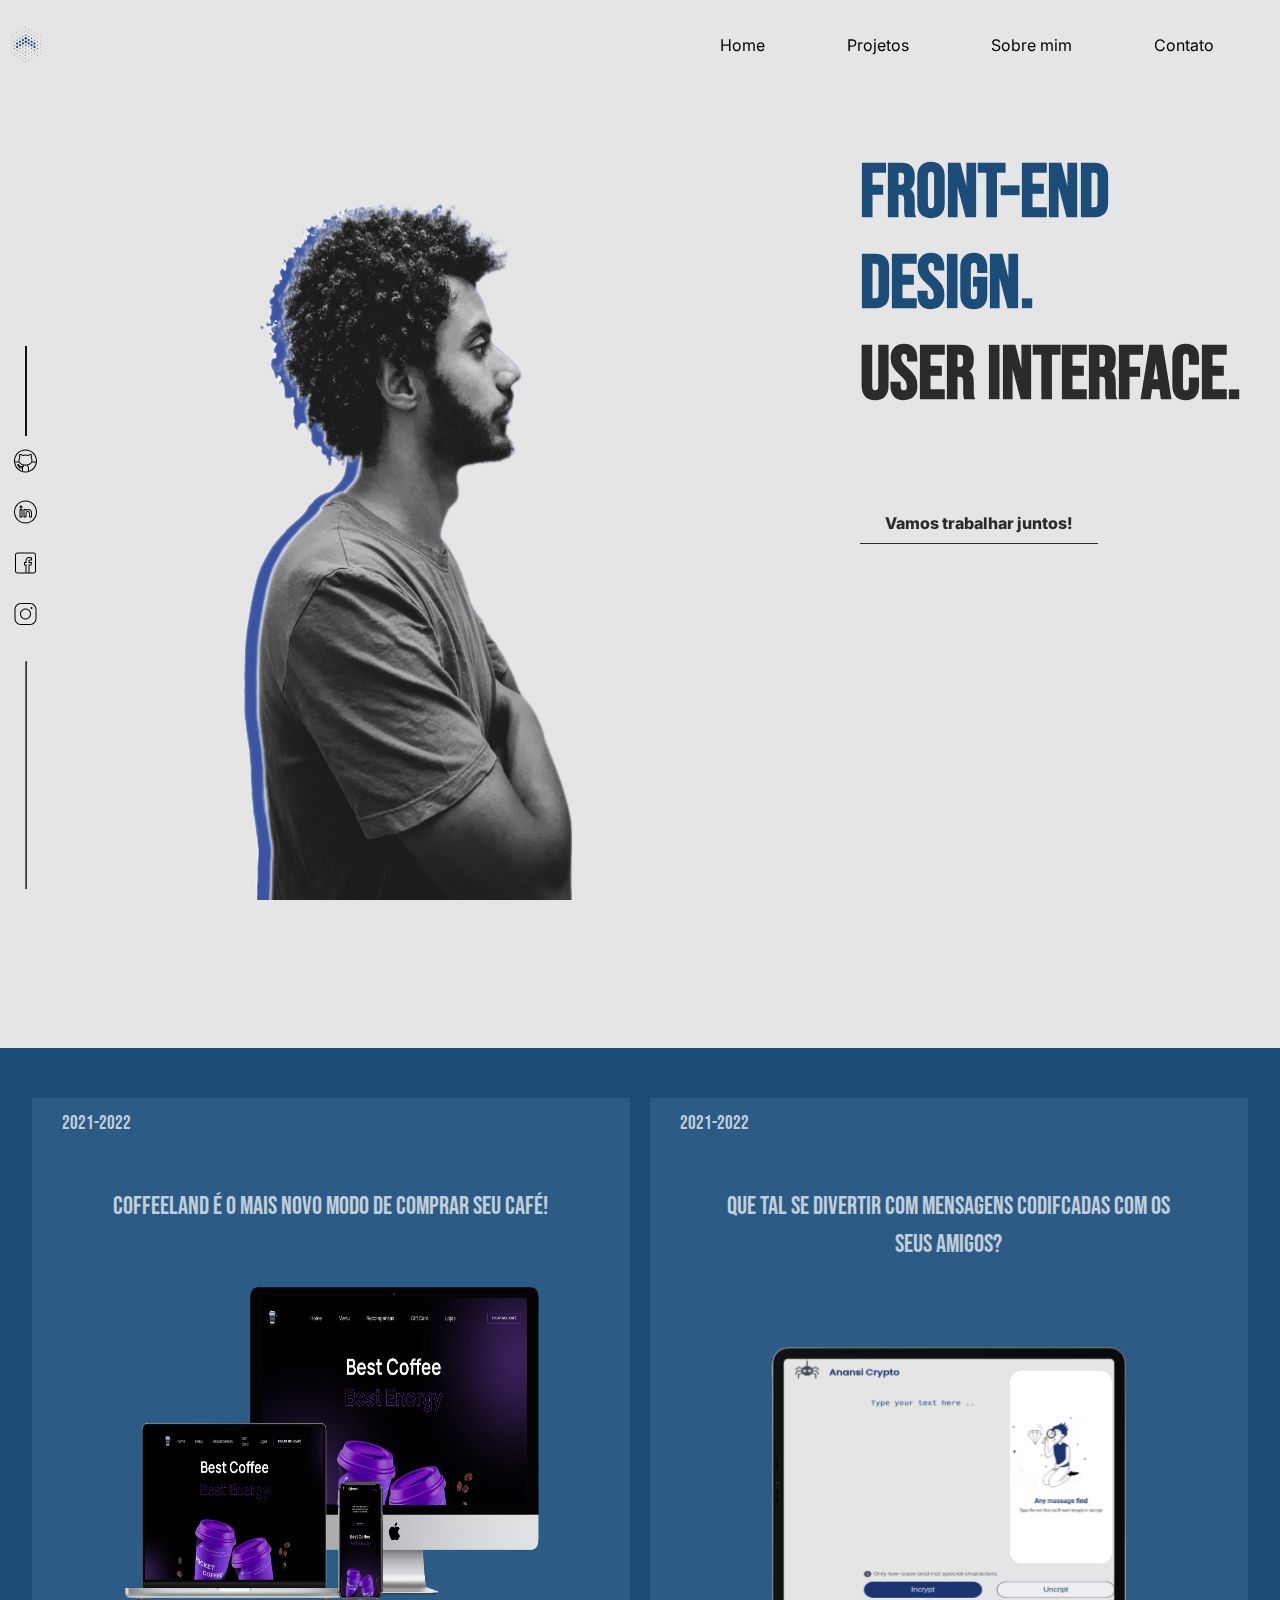
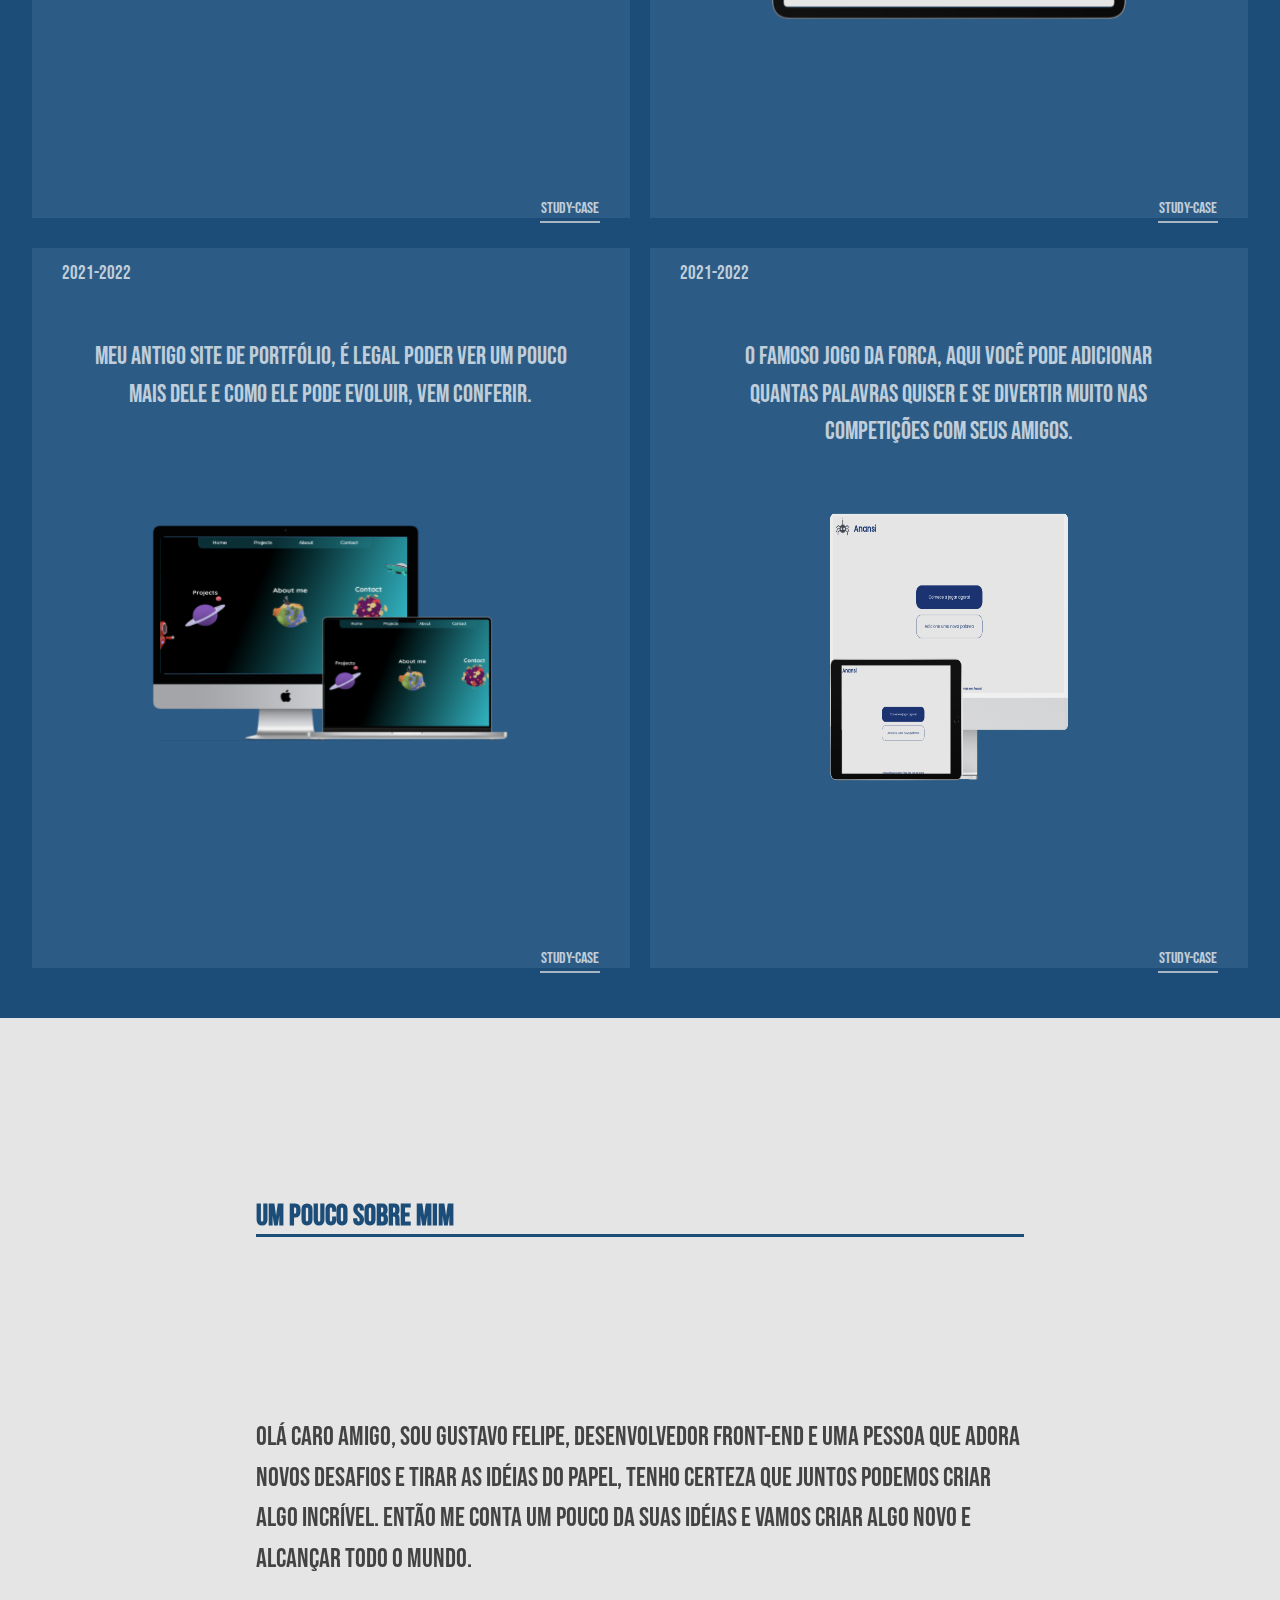
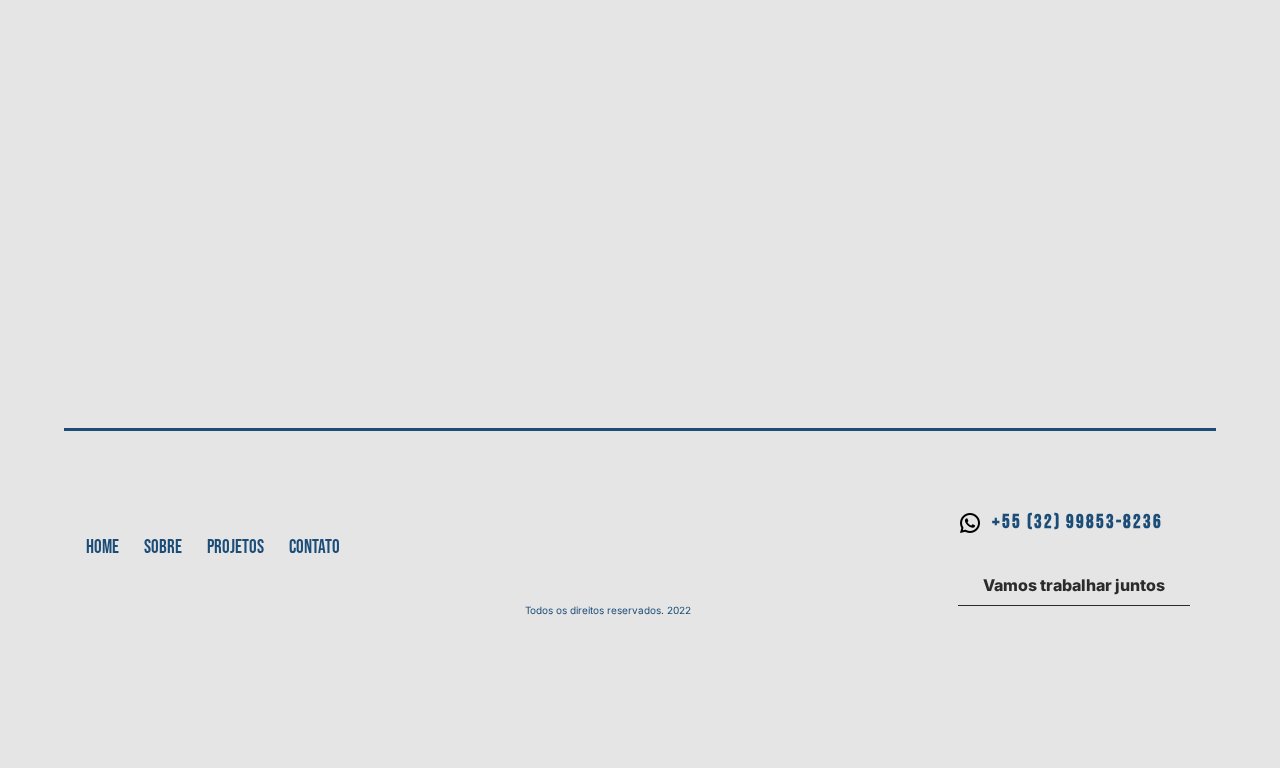
<file: index.html>
<!DOCTYPE html>
<html lang="en">
<head>
    <!----------Fonts preconnect-->
  <link rel="preconnect" href="https://fonts.googleapis.com">
  <link rel="preconnect" href="https://fonts.gstatic.com" crossorigin>
  <meta charset="UTF-8">
  <meta http-equiv="X-UA-Compatible" content="IE=edge">
  <meta name="viewport" content="width=device-width, initial-scale=1.0">
  <!----------Fonts-->
  <link href="https://fonts.googleapis.com/css2?family=Inter:wght@300;400;600;800&display=swap" rel="stylesheet">
  <link href="https://fonts.googleapis.com/css2?family=Bebas+Neue&display=swap" rel="stylesheet">
  <!-------Styles-->
  <link rel="stylesheet" href="assets/styles/style.css">
  <title>Gustavo Felipe | Portfólio</title>
</head>
<body>
  <!---    HEADER    -->
  <header>
      <img id='logo' src="./assets/images/logo.svg" alt="grid-logo">
      <nav>
        <a href="#">Home</a>
        <a href="case.html">Projetos</a>
        <a href="about.html">Sobre mim</a>
        <a href="contact.html">Contato</a>
      </nav>
  </header>

    <main>
      <article id="phrase">

        <div id="perfil-img">
          <img id="img" src="assets/images/perfil.png" alt="">
        </div>
        <div class="design">
          <p class="blue">FRONT-END DESIGN.</p>
          <p class="black">USER INTERFACE.</p>
  
          <button id="main-btn" >Vamos trabalhar juntos!</button>
        </div>
        
      
      </article>
    
      <!--------------Study Cases---------------->
      <article id="study-case">
        <section id="grid-section">
         <div class="first-col">
          <a id='fade' href="https://coffeelandishere.netlify.app/" class="ext-link">
            <div class="projects project-1">
              <span>2021-2022</span>
              <p id="legend">Study-case</p>
              <p>Coffeeland é o mais novo modo de comprar seu café!</p>
              <img src="assets/images/coffee.png" alt="Coffeeland site">
              <p class="visit-link">Conheça um pouco mais.</p>
            </div>
           </a>
           <a href="https://gustavoffelipe.github.io/incrypt-text/" class="ext-link">
            <div class="projects">
              <span>2021-2022</span>
              <p id="legend">Study-case</p>
              <p>Que tal se divertir com mensagens codifcadas com os seus amigos?
              </p>
               <img id='img-config' src="assets/images/incrypt.svg" alt="">
               <p class="visit-link">Conheça um pouco mais.</p>
              </div>
            </a>
         </div>

         <div class="second-col">
          <a href="https://gustavofelipe2.netlify.app/" class="ext-link">
            <div class="projects">
              <span>2021-2022</span>
              <p id="legend">Study-case</p>
              <p>Meu antigo site de portfólio, é legal poder ver um pouco mais dele e como ele pode evoluir, vem conferir.
              </p>
               <img id='img-config' src="assets/images/anansi.svg" alt="">
               <p class="visit-link">Conheça um pouco mais.</p>
              </div>
            </a>
            <a href="https://gustavoffelipe.github.io/challenge-jogo-forca-ONE/" class="ext-link">
              <div class="projects">
                <span>2021-2022</span>
                <p id="legend">Study-case</p>
                <p>O famoso jogo da forca, aqui você pode adicionar quantas palavras quiser e se divertir muito nas competições com seus amigos.
                </p>
                 <img id='forca' src="assets/images/forca.png" alt="">
                 <p class="visit-link">Conheça um pouco mais.</p>
                </div>
              </a>
         </div>
        </section>
      </article>
      <!-----------------About Preview--------------->
      <article >
          <a id='about-link' href="about.html">
            <section id="about">
              <h3>Um pouco sobre mim</h3>
              <p>
                Olá caro amigo, 
                Sou Gustavo Felipe, desenvolvedor Front-end e uma pessoa que adora novos desafios e tirar as idéias do papel, tenho certeza que juntos podemos criar algo incrível. Então me conta um pouco da suas idéias e vamos criar algo novo e alcançar todo o mundo.
              </p>
            </section>
          </a>
      </article>


      <!-------------Side Social Midias---------------->
      <div id="side-line">
        <div id="assets">
          <img id='small-line' src="assets/images/line-small.svg" alt="">
        <div id="social-midia">
         <a class='links' href="https://github.com/GustavoFFelipe"><svg fill="#000000" xmlns="http://www.w3.org/2000/svg"  viewBox="0 0 50 50" width="50px" height="50px"><path d="M 25 2 C 12.311335 2 2 12.311335 2 25 C 2 37.688665 12.311335 48 25 48 C 37.688665 48 48 37.688665 48 25 C 48 12.311335 37.688665 2 25 2 z M 25 4 C 36.607335 4 46 13.392665 46 25 C 46 25.071371 45.994849 25.141688 45.994141 25.212891 C 45.354527 25.153853 44.615508 25.097776 43.675781 25.064453 C 42.347063 25.017336 40.672259 25.030987 38.773438 25.125 C 38.843852 24.634651 38.893205 24.137377 38.894531 23.626953 C 38.991361 21.754332 38.362521 20.002464 37.339844 18.455078 C 37.586913 17.601352 37.876747 16.515218 37.949219 15.283203 C 38.031819 13.878925 37.910599 12.321765 36.783203 11.269531 L 36.494141 11 L 36.099609 11 C 33.416539 11 31.580023 12.12321 30.457031 13.013672 C 28.835529 12.386022 27.01222 12 25 12 C 22.976367 12 21.135525 12.391416 19.447266 13.017578 C 18.324911 12.126691 16.486785 11 13.800781 11 L 13.408203 11 L 13.119141 11.267578 C 12.020956 12.287321 11.919778 13.801759 11.988281 15.199219 C 12.048691 16.431506 12.321732 17.552142 12.564453 18.447266 C 11.524489 20.02486 10.900391 21.822018 10.900391 23.599609 C 10.900391 24.111237 10.947969 24.610071 11.017578 25.101562 C 9.2118173 25.017808 7.6020996 25.001668 6.3242188 25.046875 C 5.3845143 25.080118 4.6454422 25.135713 4.0058594 25.195312 C 4.0052628 25.129972 4 25.065482 4 25 C 4 13.392665 13.392665 4 25 4 z M 14.396484 13.130859 C 16.414067 13.322043 17.931995 14.222972 18.634766 14.847656 L 19.103516 15.261719 L 19.681641 15.025391 C 21.263092 14.374205 23.026984 14 25 14 C 26.973016 14 28.737393 14.376076 30.199219 15.015625 L 30.785156 15.273438 L 31.263672 14.847656 C 31.966683 14.222758 33.487184 13.321554 35.505859 13.130859 C 35.774256 13.575841 36.007486 14.208668 35.951172 15.166016 C 35.883772 16.311737 35.577304 17.559658 35.345703 18.300781 L 35.195312 18.783203 L 35.494141 19.191406 C 36.483616 20.540691 36.988121 22.000937 36.902344 23.544922 L 36.900391 23.572266 L 36.900391 23.599609 C 36.900391 26.095064 36.00178 28.092339 34.087891 29.572266 C 32.174048 31.052199 29.152663 32 24.900391 32 C 20.648118 32 17.624827 31.052192 15.710938 29.572266 C 13.797047 28.092339 12.900391 26.095064 12.900391 23.599609 C 12.900391 22.134903 13.429308 20.523599 14.40625 19.191406 L 14.699219 18.792969 L 14.558594 18.318359 C 14.326866 17.530484 14.042825 16.254103 13.986328 15.101562 C 13.939338 14.14294 14.166221 13.537027 14.396484 13.130859 z M 8.8847656 26.021484 C 9.5914575 26.03051 10.40146 26.068656 11.212891 26.109375 C 11.290419 26.421172 11.378822 26.727898 11.486328 27.027344 C 8.178972 27.097092 5.7047309 27.429674 4.1796875 27.714844 C 4.1152068 27.214494 4.0638483 26.710021 4.0351562 26.199219 C 5.1622058 26.092262 6.7509972 25.994233 8.8847656 26.021484 z M 41.115234 26.037109 C 43.247527 26.010033 44.835728 26.108156 45.962891 26.214844 C 45.934234 26.718328 45.883749 27.215664 45.820312 27.708984 C 44.24077 27.41921 41.699674 27.086688 38.306641 27.033203 C 38.411945 26.739677 38.499627 26.438219 38.576172 26.132812 C 39.471291 26.084833 40.344564 26.046896 41.115234 26.037109 z M 11.912109 28.019531 C 12.508849 29.215327 13.361516 30.283019 14.488281 31.154297 C 16.028825 32.345531 18.031623 33.177838 20.476562 33.623047 C 20.156699 33.951698 19.86578 34.312595 19.607422 34.693359 L 19.546875 34.640625 C 19.552375 34.634325 19.04975 34.885878 18.298828 34.953125 C 17.547906 35.020374 16.621615 35 15.800781 35 C 14.575781 35 14.03621 34.42121 13.173828 33.367188 C 12.696283 32.72356 12.114101 32.202331 11.548828 31.806641 C 10.970021 31.401475 10.476259 31.115509 9.8652344 31.013672 L 9.7832031 31 L 9.6992188 31 C 9.2325521 31 8.7809835 31.03379 8.359375 31.515625 C 8.1485707 31.756544 8.003277 32.202561 8.0976562 32.580078 C 8.1920352 32.957595 8.4308563 33.189581 8.6445312 33.332031 C 10.011254 34.24318 10.252795 36.046511 11.109375 37.650391 C 11.909298 39.244315 13.635662 40 15.400391 40 L 18 40 L 18 44.802734 C 10.967811 42.320535 5.6646795 36.204613 4.3320312 28.703125 C 5.8629338 28.414776 8.4265387 28.068108 11.912109 28.019531 z M 37.882812 28.027344 C 41.445538 28.05784 44.08105 28.404061 45.669922 28.697266 C 44.339047 36.201504 39.034072 42.31987 32 44.802734 L 32 39.599609 C 32 38.015041 31.479642 36.267712 30.574219 34.810547 C 30.299322 34.368135 29.975945 33.949736 29.615234 33.574219 C 31.930453 33.11684 33.832364 32.298821 35.3125 31.154297 C 36.436824 30.284907 37.287588 29.220424 37.882812 28.027344 z M 23.699219 34.099609 L 26.5 34.099609 C 27.312821 34.099609 28.180423 34.7474 28.875 35.865234 C 29.569577 36.983069 30 38.484177 30 39.599609 L 30 45.398438 C 28.397408 45.789234 26.72379 46 25 46 C 23.27621 46 21.602592 45.789234 20 45.398438 L 20 39.599609 C 20 38.508869 20.467828 37.011307 21.208984 35.888672 C 21.950141 34.766037 22.886398 34.099609 23.699219 34.099609 z M 12.308594 35.28125 C 13.174368 36.179258 14.222525 37 15.800781 37 C 16.579948 37 17.552484 37.028073 18.476562 36.945312 C 18.479848 36.945018 18.483042 36.943654 18.486328 36.943359 C 18.36458 37.293361 18.273744 37.645529 18.197266 38 L 15.400391 38 C 14.167057 38 13.29577 37.55443 12.894531 36.751953 L 12.886719 36.738281 L 12.880859 36.726562 C 12.716457 36.421191 12.500645 35.81059 12.308594 35.28125 z"/></svg></a> 
          <a class='links' href="https://www.linkedin.com/in/gustavoffelipe"><svg fill="#000000" xmlns="http://www.w3.org/2000/svg"  viewBox="0 0 50 50" width="50px" height="50px"><path d="M 25 2 C 12.309295 2 2 12.309295 2 25 C 2 37.690705 12.309295 48 25 48 C 37.690705 48 48 37.690705 48 25 C 48 12.309295 37.690705 2 25 2 z M 25 4 C 36.609824 4 46 13.390176 46 25 C 46 36.609824 36.609824 46 25 46 C 13.390176 46 4 36.609824 4 25 C 4 13.390176 13.390176 4 25 4 z M 16 12 C 14.35499 12 13 13.35499 13 15 C 13 16.64501 14.35499 18 16 18 C 17.64501 18 19 16.64501 19 15 C 19 13.35499 17.64501 12 16 12 z M 16 14 C 16.564129 14 17 14.435871 17 15 C 17 15.564129 16.564129 16 16 16 C 15.435871 16 15 15.564129 15 15 C 15 14.435871 15.435871 14 16 14 z M 14 19 A 1.0001 1.0001 0 0 0 13 20 L 13 35 A 1.0001 1.0001 0 0 0 14 36 L 18 36 A 1.0001 1.0001 0 0 0 19 35 L 19 20 A 1.0001 1.0001 0 0 0 18 19 L 14 19 z M 22 19 A 1.0001 1.0001 0 0 0 21 20 L 21 35 A 1.0001 1.0001 0 0 0 22 36 L 26 36 A 1.0001 1.0001 0 0 0 27 35 L 27 27.5 C 27 26.120455 28.120455 25 29.5 25 C 30.879545 25 32 26.120455 32 27.5 L 32 30 L 32 35 A 1.0001 1.0001 0 0 0 33 36 L 37 36 A 1.0001 1.0001 0 0 0 38 35 L 38 26.5 C 38 22.36961 34.63039 19 30.5 19 C 29.213528 19 28.059744 19.41615 27 19.990234 A 1.0001 1.0001 0 0 0 26 19 L 22 19 z M 15 21 L 17 21 L 17 34 L 15 34 L 15 21 z M 23 21 L 25 21 L 25 21.816406 A 1.0001 1.0001 0 0 0 26.693359 22.537109 C 27.684186 21.585305 29.016683 21 30.5 21 C 33.54961 21 36 23.45039 36 26.5 L 36 34 L 34 34 L 34 30 L 34 27.5 C 34 25.029545 31.970455 23 29.5 23 C 27.029545 23 25 25.029545 25 27.5 L 25 34 L 23 34 L 23 21 z"/></svg></a> 
          <a class='links' href="https://www.facebook.com/gu.ffelipe19"><svg fill="#000000" xmlns="http://www.w3.org/2000/svg"  viewBox="0 0 50 50" width="50px" height="50px"><path d="M 9 4 C 6.2504839 4 4 6.2504839 4 9 L 4 41 C 4 43.749516 6.2504839 46 9 46 L 25.832031 46 A 1.0001 1.0001 0 0 0 26.158203 46 L 31.832031 46 A 1.0001 1.0001 0 0 0 32.158203 46 L 41 46 C 43.749516 46 46 43.749516 46 41 L 46 9 C 46 6.2504839 43.749516 4 41 4 L 9 4 z M 9 6 L 41 6 C 42.668484 6 44 7.3315161 44 9 L 44 41 C 44 42.668484 42.668484 44 41 44 L 33 44 L 33 30 L 36.820312 30 L 38.220703 23 L 33 23 L 33 21 C 33 20.442508 33.05305 20.398929 33.240234 20.277344 C 33.427419 20.155758 34.005822 20 35 20 L 38 20 L 38 14.369141 L 37.429688 14.097656 C 37.429688 14.097656 35.132647 13 32 13 C 29.75 13 27.901588 13.896453 26.71875 15.375 C 25.535912 16.853547 25 18.833333 25 21 L 25 23 L 22 23 L 22 30 L 25 30 L 25 44 L 9 44 C 7.3315161 44 6 42.668484 6 41 L 6 9 C 6 7.3315161 7.3315161 6 9 6 z M 32 15 C 34.079062 15 35.38736 15.458455 36 15.701172 L 36 18 L 35 18 C 33.849178 18 32.926956 18.0952 32.150391 18.599609 C 31.373826 19.104024 31 20.061492 31 21 L 31 25 L 35.779297 25 L 35.179688 28 L 31 28 L 31 44 L 27 44 L 27 28 L 24 28 L 24 25 L 27 25 L 27 21 C 27 19.166667 27.464088 17.646453 28.28125 16.625 C 29.098412 15.603547 30.25 15 32 15 z"/></svg></a> 
          <a class='links' href="https://www.instagram.com/gu.ffelipe/"><svg fill="#000000" xmlns="http://www.w3.org/2000/svg"  viewBox="0 0 50 50" width="50px" height="50px"><path d="M 16 3 C 8.8324839 3 3 8.8324839 3 16 L 3 34 C 3 41.167516 8.8324839 47 16 47 L 34 47 C 41.167516 47 47 41.167516 47 34 L 47 16 C 47 8.8324839 41.167516 3 34 3 L 16 3 z M 16 5 L 34 5 C 40.086484 5 45 9.9135161 45 16 L 45 34 C 45 40.086484 40.086484 45 34 45 L 16 45 C 9.9135161 45 5 40.086484 5 34 L 5 16 C 5 9.9135161 9.9135161 5 16 5 z M 37 11 A 2 2 0 0 0 35 13 A 2 2 0 0 0 37 15 A 2 2 0 0 0 39 13 A 2 2 0 0 0 37 11 z M 25 14 C 18.936712 14 14 18.936712 14 25 C 14 31.063288 18.936712 36 25 36 C 31.063288 36 36 31.063288 36 25 C 36 18.936712 31.063288 14 25 14 z M 25 16 C 29.982407 16 34 20.017593 34 25 C 34 29.982407 29.982407 34 25 34 C 20.017593 34 16 29.982407 16 25 C 16 20.017593 20.017593 16 25 16 z"/></svg></a> 
        </div>
        <img id='large-line' src="assets/images/line-large.svg" alt="">
        </div>
      </div>
    </main>

    <!------------------Footer -------------->
    <footer>
      <section id="footer">
        <div id="line"></div>
        <div id="container">
          
            <div id="nav-bottom">
                   <a href="index.html">Home</a>
                   <a href="about.html">Sobre</a>
                   <a href="case.html">Projetos</a>
                   <a href="contact.html">Contato</a>
            </div>
            <div id="copy">Todos os direitos reservados. 2022</div>
            <div id="bottom-contact">
               <div id="number-contact">
                   <img src="assets/images/whats.png" alt="">
                   <h2>+55 (32) 99853-8236</h2>
               </div>
               <!---------------Buttom Pop-Up--------------->
               <button id="btn-contact">Vamos trabalhar juntos</button>
          </div>
        </div>
    </footer>

    <!--------Pop Up Form ----------------->


                <!--Pop up Container-->
                <div id="popup-container" class="pop-up">
                  <div class="modal-index">
                      <button id="popup-close">X</button>
                      <h3 class='subtitle'>Entre em contato</h3>
                      <form id="popup-form" action="https://formsubmit.co/gustavo.ffelipedev@gmail.com" method="POST">
          
                          <label for="name">Nome</label>
                          <input type="text" name="name" id="" Placeholder="Name" required="true">
          
                          <label for="last-name">Sobrenome</label>
                          <input type="text" name="last-name" id="" placeholder="Last name" required="true">
          
                          <label for="whats">Telefone</label>
                          <input type="number" name="whats" id="" placeholder="Your best number-phone">
          
                          <label for="email">Email</label>
                          <input type="email" name="email" id=""placeholder="yourbest@email.com" required="true">
          
                          <label for="massege">Seu recado</label>
                          <textarea name="message" id="" cols="60" rows="5"></textarea>
          
                          <!--Auto Anwser-->
                          <input type="hidden" name="_autoresponse" value="Thanks for contact us!
                          we'll answer you as soon as possible.
                          Anansi team.">
                         <!--Mydomain--> 
                         <input type="hidden" name="_next" value="https://gustavofelipe.netlify.app/thanks.html">
                          <input id="pop-btn" type="submit" value="Send">
                      </form>
                  </div>
              </div>


    <script src='/src/script.js'></script>
    <script src="/src/popUpForm.js"></script>
</body>
</html>
</file>
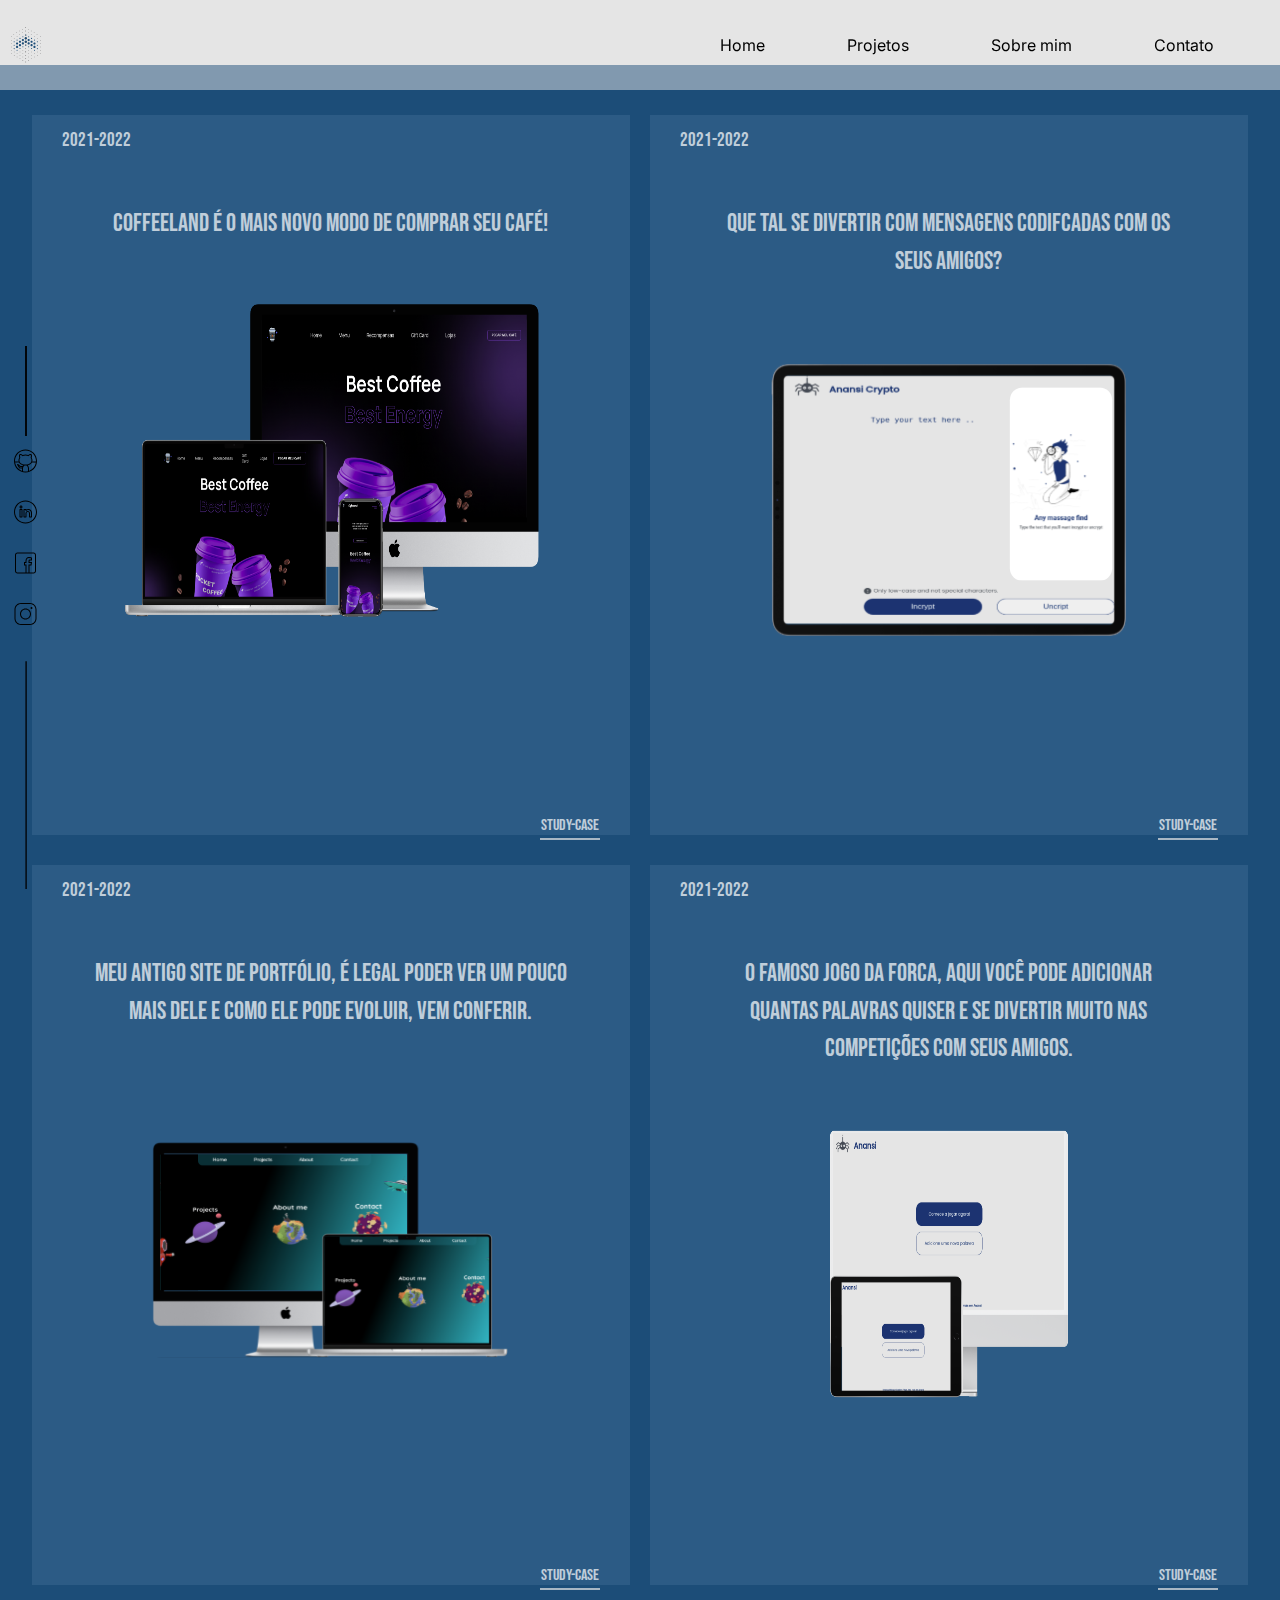
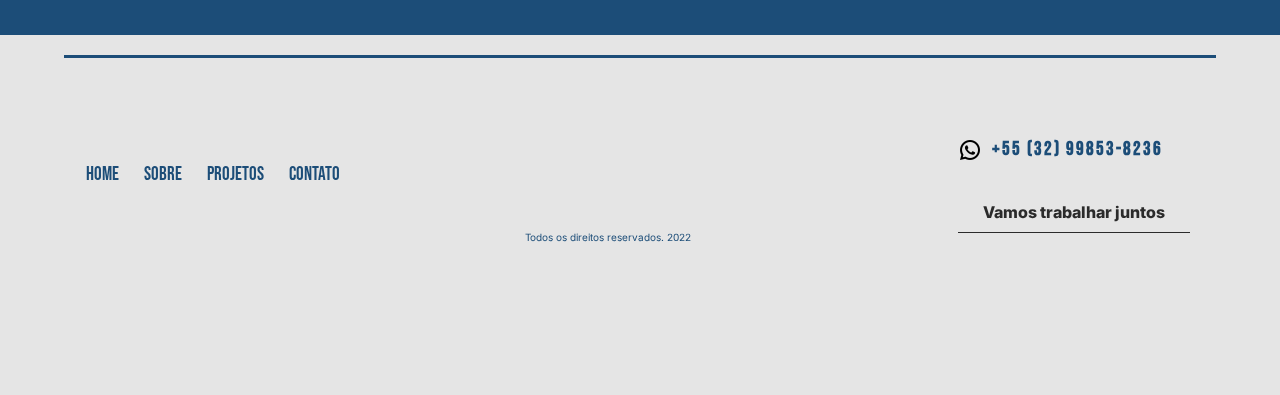
<file: case.html>
<!DOCTYPE html>
<html lang="pt-br">
<head>
    <!----------Fonts preconnect-->
  <link rel="preconnect" href="https://fonts.googleapis.com">
  <link rel="preconnect" href="https://fonts.gstatic.com" crossorigin>
  <meta charset="UTF-8">
  <meta http-equiv="X-UA-Compatible" content="IE=edge">
  <meta name="viewport" content="width=device-width, initial-scale=1.0">
  <!----------Fonts-->
  <link href="https://fonts.googleapis.com/css2?family=Inter:wght@300;400;600;800&display=swap" rel="stylesheet">
  <link href="https://fonts.googleapis.com/css2?family=Bebas+Neue&display=swap" rel="stylesheet">
  <!-------Styles-->
  <link rel="stylesheet" href="assets/styles/style.css">
  <link rel="stylesheet" href="assets/styles/case.css">
  <title>Gustavo Felipe | Portfólio</title>
</head>
<body>
  <!---    HEADER    -->
  <header>
      <img id='logo' src="./assets/images/logo.svg" alt="grid-logo">
      <nav>
        <a href="index.html">Home</a>
        <a href="case.html">Projetos</a>
        <a href="about.html">Sobre mim</a>
        <a href="contact.html">Contato</a>
      </nav>
  </header>

    <main>
    
      <!--------------Study Cases---------------->
      <article id='cases'>
        <section id="grid-section">
         <div class="first-col">
          <a id='fade' href="https://coffeelandishere.netlify.app/" class="ext-link">
            <div class="projects project-1">
              <span>2021-2022</span>
              <p id="legend">Study-case</p>
              <p>Coffeeland é o mais novo modo de comprar seu café!</p>
              <img src="assets/images/coffee.png" alt="Coffeeland site">
              <p class="visit-link">Conheça um pouco mais.</p>
            </div>
           </a>
           <a href="https://gustavoffelipe.github.io/incrypt-text/" class="ext-link">
            <div class="projects">
              <span>2021-2022</span>
              <p id="legend">Study-case</p>
              <p>Que tal se divertir com mensagens codifcadas com os seus amigos?
              </p>
               <img id='img-config' src="assets/images/incrypt.svg" alt="">
               <p class="visit-link">Conheça um pouco mais.</p>
              </div>
            </a>
         </div>

         <div class="second-col">
          <a href="https://gustavofelipeold.netlify.app/" class="ext-link">
            <div class="projects">
              <span>2021-2022</span>
              <p id="legend">Study-case</p>
              <p>Meu antigo site de portfólio, é legal poder ver um pouco mais dele e como ele pode evoluir, vem conferir.
              </p>
               <img id='img-config' src="assets/images/anansi.svg" alt="">
               <p class="visit-link">Conheça um pouco mais.</p>
              </div>
            </a>
            <a href="https://gustavoffelipe.github.io/challenge-jogo-forca-ONE/" class="ext-link">
              <div class="projects">
                <span>2021-2022</span>
                <p id="legend">Study-case</p>
                <p>O famoso jogo da forca, aqui você pode adicionar quantas palavras quiser e se divertir muito nas competições com seus amigos.
                </p>
                 <img id='forca' src="assets/images/forca.png" alt="">
                 <p class="visit-link">Conheça um pouco mais.</p>
                </div>
              </a>
         </div>
        </section>
      </article>
 

      <!-------------Side Social Midias---------------->
      <div id="side-line">
        <div id="assets">
          <img id='small-line' src="assets/images/line-small.svg" alt="">
        <div id="social-midia">
         <a class='links' href="https://github.com/GustavoFFelipe"><svg fill="#000000" xmlns="http://www.w3.org/2000/svg"  viewBox="0 0 50 50" width="50px" height="50px"><path d="M 25 2 C 12.311335 2 2 12.311335 2 25 C 2 37.688665 12.311335 48 25 48 C 37.688665 48 48 37.688665 48 25 C 48 12.311335 37.688665 2 25 2 z M 25 4 C 36.607335 4 46 13.392665 46 25 C 46 25.071371 45.994849 25.141688 45.994141 25.212891 C 45.354527 25.153853 44.615508 25.097776 43.675781 25.064453 C 42.347063 25.017336 40.672259 25.030987 38.773438 25.125 C 38.843852 24.634651 38.893205 24.137377 38.894531 23.626953 C 38.991361 21.754332 38.362521 20.002464 37.339844 18.455078 C 37.586913 17.601352 37.876747 16.515218 37.949219 15.283203 C 38.031819 13.878925 37.910599 12.321765 36.783203 11.269531 L 36.494141 11 L 36.099609 11 C 33.416539 11 31.580023 12.12321 30.457031 13.013672 C 28.835529 12.386022 27.01222 12 25 12 C 22.976367 12 21.135525 12.391416 19.447266 13.017578 C 18.324911 12.126691 16.486785 11 13.800781 11 L 13.408203 11 L 13.119141 11.267578 C 12.020956 12.287321 11.919778 13.801759 11.988281 15.199219 C 12.048691 16.431506 12.321732 17.552142 12.564453 18.447266 C 11.524489 20.02486 10.900391 21.822018 10.900391 23.599609 C 10.900391 24.111237 10.947969 24.610071 11.017578 25.101562 C 9.2118173 25.017808 7.6020996 25.001668 6.3242188 25.046875 C 5.3845143 25.080118 4.6454422 25.135713 4.0058594 25.195312 C 4.0052628 25.129972 4 25.065482 4 25 C 4 13.392665 13.392665 4 25 4 z M 14.396484 13.130859 C 16.414067 13.322043 17.931995 14.222972 18.634766 14.847656 L 19.103516 15.261719 L 19.681641 15.025391 C 21.263092 14.374205 23.026984 14 25 14 C 26.973016 14 28.737393 14.376076 30.199219 15.015625 L 30.785156 15.273438 L 31.263672 14.847656 C 31.966683 14.222758 33.487184 13.321554 35.505859 13.130859 C 35.774256 13.575841 36.007486 14.208668 35.951172 15.166016 C 35.883772 16.311737 35.577304 17.559658 35.345703 18.300781 L 35.195312 18.783203 L 35.494141 19.191406 C 36.483616 20.540691 36.988121 22.000937 36.902344 23.544922 L 36.900391 23.572266 L 36.900391 23.599609 C 36.900391 26.095064 36.00178 28.092339 34.087891 29.572266 C 32.174048 31.052199 29.152663 32 24.900391 32 C 20.648118 32 17.624827 31.052192 15.710938 29.572266 C 13.797047 28.092339 12.900391 26.095064 12.900391 23.599609 C 12.900391 22.134903 13.429308 20.523599 14.40625 19.191406 L 14.699219 18.792969 L 14.558594 18.318359 C 14.326866 17.530484 14.042825 16.254103 13.986328 15.101562 C 13.939338 14.14294 14.166221 13.537027 14.396484 13.130859 z M 8.8847656 26.021484 C 9.5914575 26.03051 10.40146 26.068656 11.212891 26.109375 C 11.290419 26.421172 11.378822 26.727898 11.486328 27.027344 C 8.178972 27.097092 5.7047309 27.429674 4.1796875 27.714844 C 4.1152068 27.214494 4.0638483 26.710021 4.0351562 26.199219 C 5.1622058 26.092262 6.7509972 25.994233 8.8847656 26.021484 z M 41.115234 26.037109 C 43.247527 26.010033 44.835728 26.108156 45.962891 26.214844 C 45.934234 26.718328 45.883749 27.215664 45.820312 27.708984 C 44.24077 27.41921 41.699674 27.086688 38.306641 27.033203 C 38.411945 26.739677 38.499627 26.438219 38.576172 26.132812 C 39.471291 26.084833 40.344564 26.046896 41.115234 26.037109 z M 11.912109 28.019531 C 12.508849 29.215327 13.361516 30.283019 14.488281 31.154297 C 16.028825 32.345531 18.031623 33.177838 20.476562 33.623047 C 20.156699 33.951698 19.86578 34.312595 19.607422 34.693359 L 19.546875 34.640625 C 19.552375 34.634325 19.04975 34.885878 18.298828 34.953125 C 17.547906 35.020374 16.621615 35 15.800781 35 C 14.575781 35 14.03621 34.42121 13.173828 33.367188 C 12.696283 32.72356 12.114101 32.202331 11.548828 31.806641 C 10.970021 31.401475 10.476259 31.115509 9.8652344 31.013672 L 9.7832031 31 L 9.6992188 31 C 9.2325521 31 8.7809835 31.03379 8.359375 31.515625 C 8.1485707 31.756544 8.003277 32.202561 8.0976562 32.580078 C 8.1920352 32.957595 8.4308563 33.189581 8.6445312 33.332031 C 10.011254 34.24318 10.252795 36.046511 11.109375 37.650391 C 11.909298 39.244315 13.635662 40 15.400391 40 L 18 40 L 18 44.802734 C 10.967811 42.320535 5.6646795 36.204613 4.3320312 28.703125 C 5.8629338 28.414776 8.4265387 28.068108 11.912109 28.019531 z M 37.882812 28.027344 C 41.445538 28.05784 44.08105 28.404061 45.669922 28.697266 C 44.339047 36.201504 39.034072 42.31987 32 44.802734 L 32 39.599609 C 32 38.015041 31.479642 36.267712 30.574219 34.810547 C 30.299322 34.368135 29.975945 33.949736 29.615234 33.574219 C 31.930453 33.11684 33.832364 32.298821 35.3125 31.154297 C 36.436824 30.284907 37.287588 29.220424 37.882812 28.027344 z M 23.699219 34.099609 L 26.5 34.099609 C 27.312821 34.099609 28.180423 34.7474 28.875 35.865234 C 29.569577 36.983069 30 38.484177 30 39.599609 L 30 45.398438 C 28.397408 45.789234 26.72379 46 25 46 C 23.27621 46 21.602592 45.789234 20 45.398438 L 20 39.599609 C 20 38.508869 20.467828 37.011307 21.208984 35.888672 C 21.950141 34.766037 22.886398 34.099609 23.699219 34.099609 z M 12.308594 35.28125 C 13.174368 36.179258 14.222525 37 15.800781 37 C 16.579948 37 17.552484 37.028073 18.476562 36.945312 C 18.479848 36.945018 18.483042 36.943654 18.486328 36.943359 C 18.36458 37.293361 18.273744 37.645529 18.197266 38 L 15.400391 38 C 14.167057 38 13.29577 37.55443 12.894531 36.751953 L 12.886719 36.738281 L 12.880859 36.726562 C 12.716457 36.421191 12.500645 35.81059 12.308594 35.28125 z"/></svg></a> 
          <a class='links' href="https://www.linkedin.com/in/gustavoffelipe"><svg fill="#000000" xmlns="http://www.w3.org/2000/svg"  viewBox="0 0 50 50" width="50px" height="50px"><path d="M 25 2 C 12.309295 2 2 12.309295 2 25 C 2 37.690705 12.309295 48 25 48 C 37.690705 48 48 37.690705 48 25 C 48 12.309295 37.690705 2 25 2 z M 25 4 C 36.609824 4 46 13.390176 46 25 C 46 36.609824 36.609824 46 25 46 C 13.390176 46 4 36.609824 4 25 C 4 13.390176 13.390176 4 25 4 z M 16 12 C 14.35499 12 13 13.35499 13 15 C 13 16.64501 14.35499 18 16 18 C 17.64501 18 19 16.64501 19 15 C 19 13.35499 17.64501 12 16 12 z M 16 14 C 16.564129 14 17 14.435871 17 15 C 17 15.564129 16.564129 16 16 16 C 15.435871 16 15 15.564129 15 15 C 15 14.435871 15.435871 14 16 14 z M 14 19 A 1.0001 1.0001 0 0 0 13 20 L 13 35 A 1.0001 1.0001 0 0 0 14 36 L 18 36 A 1.0001 1.0001 0 0 0 19 35 L 19 20 A 1.0001 1.0001 0 0 0 18 19 L 14 19 z M 22 19 A 1.0001 1.0001 0 0 0 21 20 L 21 35 A 1.0001 1.0001 0 0 0 22 36 L 26 36 A 1.0001 1.0001 0 0 0 27 35 L 27 27.5 C 27 26.120455 28.120455 25 29.5 25 C 30.879545 25 32 26.120455 32 27.5 L 32 30 L 32 35 A 1.0001 1.0001 0 0 0 33 36 L 37 36 A 1.0001 1.0001 0 0 0 38 35 L 38 26.5 C 38 22.36961 34.63039 19 30.5 19 C 29.213528 19 28.059744 19.41615 27 19.990234 A 1.0001 1.0001 0 0 0 26 19 L 22 19 z M 15 21 L 17 21 L 17 34 L 15 34 L 15 21 z M 23 21 L 25 21 L 25 21.816406 A 1.0001 1.0001 0 0 0 26.693359 22.537109 C 27.684186 21.585305 29.016683 21 30.5 21 C 33.54961 21 36 23.45039 36 26.5 L 36 34 L 34 34 L 34 30 L 34 27.5 C 34 25.029545 31.970455 23 29.5 23 C 27.029545 23 25 25.029545 25 27.5 L 25 34 L 23 34 L 23 21 z"/></svg></a> 
          <a class='links' href="https://www.facebook.com/gu.ffelipe19"><svg fill="#000000" xmlns="http://www.w3.org/2000/svg"  viewBox="0 0 50 50" width="50px" height="50px"><path d="M 9 4 C 6.2504839 4 4 6.2504839 4 9 L 4 41 C 4 43.749516 6.2504839 46 9 46 L 25.832031 46 A 1.0001 1.0001 0 0 0 26.158203 46 L 31.832031 46 A 1.0001 1.0001 0 0 0 32.158203 46 L 41 46 C 43.749516 46 46 43.749516 46 41 L 46 9 C 46 6.2504839 43.749516 4 41 4 L 9 4 z M 9 6 L 41 6 C 42.668484 6 44 7.3315161 44 9 L 44 41 C 44 42.668484 42.668484 44 41 44 L 33 44 L 33 30 L 36.820312 30 L 38.220703 23 L 33 23 L 33 21 C 33 20.442508 33.05305 20.398929 33.240234 20.277344 C 33.427419 20.155758 34.005822 20 35 20 L 38 20 L 38 14.369141 L 37.429688 14.097656 C 37.429688 14.097656 35.132647 13 32 13 C 29.75 13 27.901588 13.896453 26.71875 15.375 C 25.535912 16.853547 25 18.833333 25 21 L 25 23 L 22 23 L 22 30 L 25 30 L 25 44 L 9 44 C 7.3315161 44 6 42.668484 6 41 L 6 9 C 6 7.3315161 7.3315161 6 9 6 z M 32 15 C 34.079062 15 35.38736 15.458455 36 15.701172 L 36 18 L 35 18 C 33.849178 18 32.926956 18.0952 32.150391 18.599609 C 31.373826 19.104024 31 20.061492 31 21 L 31 25 L 35.779297 25 L 35.179688 28 L 31 28 L 31 44 L 27 44 L 27 28 L 24 28 L 24 25 L 27 25 L 27 21 C 27 19.166667 27.464088 17.646453 28.28125 16.625 C 29.098412 15.603547 30.25 15 32 15 z"/></svg></a> 
          <a class='links' href="https://www.instagram.com/gu.ffelipe/"><svg fill="#000000" xmlns="http://www.w3.org/2000/svg"  viewBox="0 0 50 50" width="50px" height="50px"><path d="M 16 3 C 8.8324839 3 3 8.8324839 3 16 L 3 34 C 3 41.167516 8.8324839 47 16 47 L 34 47 C 41.167516 47 47 41.167516 47 34 L 47 16 C 47 8.8324839 41.167516 3 34 3 L 16 3 z M 16 5 L 34 5 C 40.086484 5 45 9.9135161 45 16 L 45 34 C 45 40.086484 40.086484 45 34 45 L 16 45 C 9.9135161 45 5 40.086484 5 34 L 5 16 C 5 9.9135161 9.9135161 5 16 5 z M 37 11 A 2 2 0 0 0 35 13 A 2 2 0 0 0 37 15 A 2 2 0 0 0 39 13 A 2 2 0 0 0 37 11 z M 25 14 C 18.936712 14 14 18.936712 14 25 C 14 31.063288 18.936712 36 25 36 C 31.063288 36 36 31.063288 36 25 C 36 18.936712 31.063288 14 25 14 z M 25 16 C 29.982407 16 34 20.017593 34 25 C 34 29.982407 29.982407 34 25 34 C 20.017593 34 16 29.982407 16 25 C 16 20.017593 20.017593 16 25 16 z"/></svg></a> 
        </div>
        <img id='large-line' src="assets/images/line-large.svg" alt="">
        </div>
      </div>
    </main>

    <!------------------Footer -------------->
    <footer>
      <section id="footer">
        <div id="line"></div>
        <div id="container">
          
            <div id="nav-bottom">
                   <a href="index.html">Home</a>
                   <a href="about.html">Sobre</a>
                   <a href="case.html">Projetos</a>
                   <a href="contact.html">Contato</a>
            </div>
            <div id="copy">Todos os direitos reservados. 2022</div>
            <div id="bottom-contact">
               <div id="number-contact">
                   <img src="assets/images/whats.png" alt="">
                   <h2>+55 (32) 99853-8236</h2>
               </div>
               <!---------------Buttom Pop-Up--------------->
               <button id="btn-contact">Vamos trabalhar juntos</button>
          </div>
        </div>
    </footer>

    <!--------Pop Up Form ----------------->


                <!--Pop up Container-->
                <div id="popup-container" class="pop-up">
                  <div class="modal-index">
                      <button id="popup-close">X</button>
                      <h3 class='subtitle'>Entre em contato</h3>
                      <form id="popup-form" action="https://formsubmit.co/gustavo.ffelipedev@gmail.com" method="POST">
          
                          <label for="name">Nome</label>
                          <input type="text" name="name" id="" Placeholder="Name" required="true">
          
                          <label for="last-name">Sobrenome</label>
                          <input type="text" name="last-name" id="" placeholder="Last name" required="true">
          
                          <label for="whats">Telefone</label>
                          <input type="number" name="whats" id="" placeholder="Your best number-phone">
          
                          <label for="email">Email</label>
                          <input type="email" name="email" id=""placeholder="yourbest@email.com" required="true">
          
                          <label for="massege">Seu recado</label>
                          <textarea name="message" id="" cols="60" rows="5"></textarea>
          
                          <!--Auto Anwser-->
                          <input type="hidden" name="_autoresponse" value="Thanks for contact us!
                          we'll answer you as soon as possible.
                          Anansi team.">
                         <!--Mydomain--> 
                         <input type="hidden" name="_next" value="https://gustavofelipe.netlify.app/thanks.html">
                          <input id="pop-btn" type="submit" value="Send">
                      </form>
                  </div>
              </div>


    <script src='/src/script.js'></script>
    <script src="/src/popUpForm.js"></script>
</body>
</html>
</file>
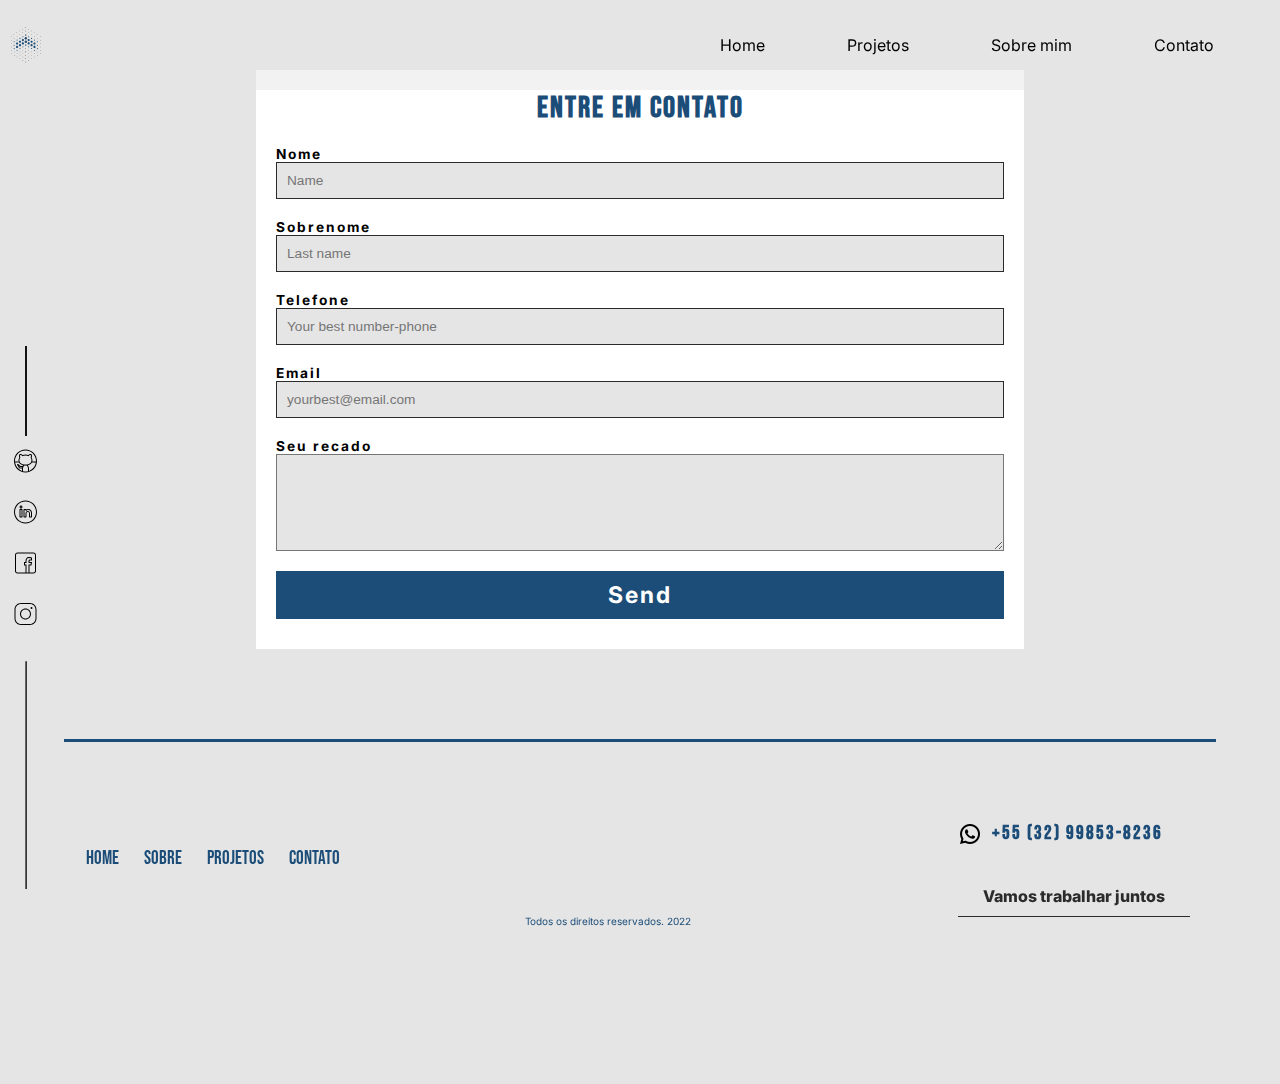
<file: contact.html>
<!DOCTYPE html>
<html lang="pt-br">
<head>
    <!----------Fonts preconnect-->
  <link rel="preconnect" href="https://fonts.googleapis.com">
  <link rel="preconnect" href="https://fonts.gstatic.com" crossorigin>
  <meta charset="UTF-8">
  <meta http-equiv="X-UA-Compatible" content="IE=edge">
  <meta name="viewport" content="width=device-width, initial-scale=1.0">
  <!----------Fonts-->
  <link href="https://fonts.googleapis.com/css2?family=Inter:wght@300;400;600;800&display=swap" rel="stylesheet">
  <link href="https://fonts.googleapis.com/css2?family=Bebas+Neue&display=swap" rel="stylesheet">
  <!-------Styles-->
  <link rel="stylesheet" href="assets/styles/style.css">
  <link rel="stylesheet" href="assets/styles/contact.css">
  <title>Gustavo Felipe | Portfólio</title>
</head>
<body>
  <!---    HEADER    -->
  <header>
      <img id='logo' src="./assets/images/logo.svg" alt="grid-logo">
      <nav>
        <a href="index.html">Home</a>
        <a href="case.html">Projetos</a>
        <a href="about.html">Sobre mim</a>
        <a href="contact.html">Contato</a>
      </nav>
  </header>

    <main>

      <div id="form">
        <h3 class='title'>Entre em contato</h3>
        <form  action="https://formsubmit.co/gustavo.ffelipedev@gmail.com" method="POST">

            <label for="name">Nome</label>
            <input type="text" name="name" id="" Placeholder="Name" required="true">

            <label for="last-name">Sobrenome</label>
            <input type="text" name="last-name" id="" placeholder="Last name" required="true">

            <label for="whats">Telefone</label>
            <input type="number" name="whats" id="" placeholder="Your best number-phone">

            <label for="email">Email</label>
            <input type="email" name="email" id=""placeholder="yourbest@email.com" required="true">

            <label for="massege">Seu recado</label>
            <textarea name="message" id="" cols="60" rows="5"></textarea>

            <!--Auto Anwser-->
            <input type="hidden" name="_autoresponse" value="Thanks for contact us!
            we'll answer you as soon as possible.
            Anansi team.">
           <!--Mydomain--> 
           <input type="hidden" name="_next" value="https://gustavofelipe.netlify.app/thanks.html">
            <input id="pop-btn" class='btn-contact' type="submit" value="Send">
        </form>
      </div>


      <!-------------Side Social Midias---------------->
      <div id="side-line">
        <div id="assets">
          <img id='small-line' src="assets/images/line-small.svg" alt="">
        <div id="social-midia">
         <a class='links' href="https://github.com/GustavoFFelipe"><svg fill="#000000" xmlns="http://www.w3.org/2000/svg"  viewBox="0 0 50 50" width="50px" height="50px"><path d="M 25 2 C 12.311335 2 2 12.311335 2 25 C 2 37.688665 12.311335 48 25 48 C 37.688665 48 48 37.688665 48 25 C 48 12.311335 37.688665 2 25 2 z M 25 4 C 36.607335 4 46 13.392665 46 25 C 46 25.071371 45.994849 25.141688 45.994141 25.212891 C 45.354527 25.153853 44.615508 25.097776 43.675781 25.064453 C 42.347063 25.017336 40.672259 25.030987 38.773438 25.125 C 38.843852 24.634651 38.893205 24.137377 38.894531 23.626953 C 38.991361 21.754332 38.362521 20.002464 37.339844 18.455078 C 37.586913 17.601352 37.876747 16.515218 37.949219 15.283203 C 38.031819 13.878925 37.910599 12.321765 36.783203 11.269531 L 36.494141 11 L 36.099609 11 C 33.416539 11 31.580023 12.12321 30.457031 13.013672 C 28.835529 12.386022 27.01222 12 25 12 C 22.976367 12 21.135525 12.391416 19.447266 13.017578 C 18.324911 12.126691 16.486785 11 13.800781 11 L 13.408203 11 L 13.119141 11.267578 C 12.020956 12.287321 11.919778 13.801759 11.988281 15.199219 C 12.048691 16.431506 12.321732 17.552142 12.564453 18.447266 C 11.524489 20.02486 10.900391 21.822018 10.900391 23.599609 C 10.900391 24.111237 10.947969 24.610071 11.017578 25.101562 C 9.2118173 25.017808 7.6020996 25.001668 6.3242188 25.046875 C 5.3845143 25.080118 4.6454422 25.135713 4.0058594 25.195312 C 4.0052628 25.129972 4 25.065482 4 25 C 4 13.392665 13.392665 4 25 4 z M 14.396484 13.130859 C 16.414067 13.322043 17.931995 14.222972 18.634766 14.847656 L 19.103516 15.261719 L 19.681641 15.025391 C 21.263092 14.374205 23.026984 14 25 14 C 26.973016 14 28.737393 14.376076 30.199219 15.015625 L 30.785156 15.273438 L 31.263672 14.847656 C 31.966683 14.222758 33.487184 13.321554 35.505859 13.130859 C 35.774256 13.575841 36.007486 14.208668 35.951172 15.166016 C 35.883772 16.311737 35.577304 17.559658 35.345703 18.300781 L 35.195312 18.783203 L 35.494141 19.191406 C 36.483616 20.540691 36.988121 22.000937 36.902344 23.544922 L 36.900391 23.572266 L 36.900391 23.599609 C 36.900391 26.095064 36.00178 28.092339 34.087891 29.572266 C 32.174048 31.052199 29.152663 32 24.900391 32 C 20.648118 32 17.624827 31.052192 15.710938 29.572266 C 13.797047 28.092339 12.900391 26.095064 12.900391 23.599609 C 12.900391 22.134903 13.429308 20.523599 14.40625 19.191406 L 14.699219 18.792969 L 14.558594 18.318359 C 14.326866 17.530484 14.042825 16.254103 13.986328 15.101562 C 13.939338 14.14294 14.166221 13.537027 14.396484 13.130859 z M 8.8847656 26.021484 C 9.5914575 26.03051 10.40146 26.068656 11.212891 26.109375 C 11.290419 26.421172 11.378822 26.727898 11.486328 27.027344 C 8.178972 27.097092 5.7047309 27.429674 4.1796875 27.714844 C 4.1152068 27.214494 4.0638483 26.710021 4.0351562 26.199219 C 5.1622058 26.092262 6.7509972 25.994233 8.8847656 26.021484 z M 41.115234 26.037109 C 43.247527 26.010033 44.835728 26.108156 45.962891 26.214844 C 45.934234 26.718328 45.883749 27.215664 45.820312 27.708984 C 44.24077 27.41921 41.699674 27.086688 38.306641 27.033203 C 38.411945 26.739677 38.499627 26.438219 38.576172 26.132812 C 39.471291 26.084833 40.344564 26.046896 41.115234 26.037109 z M 11.912109 28.019531 C 12.508849 29.215327 13.361516 30.283019 14.488281 31.154297 C 16.028825 32.345531 18.031623 33.177838 20.476562 33.623047 C 20.156699 33.951698 19.86578 34.312595 19.607422 34.693359 L 19.546875 34.640625 C 19.552375 34.634325 19.04975 34.885878 18.298828 34.953125 C 17.547906 35.020374 16.621615 35 15.800781 35 C 14.575781 35 14.03621 34.42121 13.173828 33.367188 C 12.696283 32.72356 12.114101 32.202331 11.548828 31.806641 C 10.970021 31.401475 10.476259 31.115509 9.8652344 31.013672 L 9.7832031 31 L 9.6992188 31 C 9.2325521 31 8.7809835 31.03379 8.359375 31.515625 C 8.1485707 31.756544 8.003277 32.202561 8.0976562 32.580078 C 8.1920352 32.957595 8.4308563 33.189581 8.6445312 33.332031 C 10.011254 34.24318 10.252795 36.046511 11.109375 37.650391 C 11.909298 39.244315 13.635662 40 15.400391 40 L 18 40 L 18 44.802734 C 10.967811 42.320535 5.6646795 36.204613 4.3320312 28.703125 C 5.8629338 28.414776 8.4265387 28.068108 11.912109 28.019531 z M 37.882812 28.027344 C 41.445538 28.05784 44.08105 28.404061 45.669922 28.697266 C 44.339047 36.201504 39.034072 42.31987 32 44.802734 L 32 39.599609 C 32 38.015041 31.479642 36.267712 30.574219 34.810547 C 30.299322 34.368135 29.975945 33.949736 29.615234 33.574219 C 31.930453 33.11684 33.832364 32.298821 35.3125 31.154297 C 36.436824 30.284907 37.287588 29.220424 37.882812 28.027344 z M 23.699219 34.099609 L 26.5 34.099609 C 27.312821 34.099609 28.180423 34.7474 28.875 35.865234 C 29.569577 36.983069 30 38.484177 30 39.599609 L 30 45.398438 C 28.397408 45.789234 26.72379 46 25 46 C 23.27621 46 21.602592 45.789234 20 45.398438 L 20 39.599609 C 20 38.508869 20.467828 37.011307 21.208984 35.888672 C 21.950141 34.766037 22.886398 34.099609 23.699219 34.099609 z M 12.308594 35.28125 C 13.174368 36.179258 14.222525 37 15.800781 37 C 16.579948 37 17.552484 37.028073 18.476562 36.945312 C 18.479848 36.945018 18.483042 36.943654 18.486328 36.943359 C 18.36458 37.293361 18.273744 37.645529 18.197266 38 L 15.400391 38 C 14.167057 38 13.29577 37.55443 12.894531 36.751953 L 12.886719 36.738281 L 12.880859 36.726562 C 12.716457 36.421191 12.500645 35.81059 12.308594 35.28125 z"/></svg></a> 
          <a class='links' href="https://www.linkedin.com/in/gustavoffelipe"><svg fill="#000000" xmlns="http://www.w3.org/2000/svg"  viewBox="0 0 50 50" width="50px" height="50px"><path d="M 25 2 C 12.309295 2 2 12.309295 2 25 C 2 37.690705 12.309295 48 25 48 C 37.690705 48 48 37.690705 48 25 C 48 12.309295 37.690705 2 25 2 z M 25 4 C 36.609824 4 46 13.390176 46 25 C 46 36.609824 36.609824 46 25 46 C 13.390176 46 4 36.609824 4 25 C 4 13.390176 13.390176 4 25 4 z M 16 12 C 14.35499 12 13 13.35499 13 15 C 13 16.64501 14.35499 18 16 18 C 17.64501 18 19 16.64501 19 15 C 19 13.35499 17.64501 12 16 12 z M 16 14 C 16.564129 14 17 14.435871 17 15 C 17 15.564129 16.564129 16 16 16 C 15.435871 16 15 15.564129 15 15 C 15 14.435871 15.435871 14 16 14 z M 14 19 A 1.0001 1.0001 0 0 0 13 20 L 13 35 A 1.0001 1.0001 0 0 0 14 36 L 18 36 A 1.0001 1.0001 0 0 0 19 35 L 19 20 A 1.0001 1.0001 0 0 0 18 19 L 14 19 z M 22 19 A 1.0001 1.0001 0 0 0 21 20 L 21 35 A 1.0001 1.0001 0 0 0 22 36 L 26 36 A 1.0001 1.0001 0 0 0 27 35 L 27 27.5 C 27 26.120455 28.120455 25 29.5 25 C 30.879545 25 32 26.120455 32 27.5 L 32 30 L 32 35 A 1.0001 1.0001 0 0 0 33 36 L 37 36 A 1.0001 1.0001 0 0 0 38 35 L 38 26.5 C 38 22.36961 34.63039 19 30.5 19 C 29.213528 19 28.059744 19.41615 27 19.990234 A 1.0001 1.0001 0 0 0 26 19 L 22 19 z M 15 21 L 17 21 L 17 34 L 15 34 L 15 21 z M 23 21 L 25 21 L 25 21.816406 A 1.0001 1.0001 0 0 0 26.693359 22.537109 C 27.684186 21.585305 29.016683 21 30.5 21 C 33.54961 21 36 23.45039 36 26.5 L 36 34 L 34 34 L 34 30 L 34 27.5 C 34 25.029545 31.970455 23 29.5 23 C 27.029545 23 25 25.029545 25 27.5 L 25 34 L 23 34 L 23 21 z"/></svg></a> 
          <a class='links' href="https://www.facebook.com/gu.ffelipe19"><svg fill="#000000" xmlns="http://www.w3.org/2000/svg"  viewBox="0 0 50 50" width="50px" height="50px"><path d="M 9 4 C 6.2504839 4 4 6.2504839 4 9 L 4 41 C 4 43.749516 6.2504839 46 9 46 L 25.832031 46 A 1.0001 1.0001 0 0 0 26.158203 46 L 31.832031 46 A 1.0001 1.0001 0 0 0 32.158203 46 L 41 46 C 43.749516 46 46 43.749516 46 41 L 46 9 C 46 6.2504839 43.749516 4 41 4 L 9 4 z M 9 6 L 41 6 C 42.668484 6 44 7.3315161 44 9 L 44 41 C 44 42.668484 42.668484 44 41 44 L 33 44 L 33 30 L 36.820312 30 L 38.220703 23 L 33 23 L 33 21 C 33 20.442508 33.05305 20.398929 33.240234 20.277344 C 33.427419 20.155758 34.005822 20 35 20 L 38 20 L 38 14.369141 L 37.429688 14.097656 C 37.429688 14.097656 35.132647 13 32 13 C 29.75 13 27.901588 13.896453 26.71875 15.375 C 25.535912 16.853547 25 18.833333 25 21 L 25 23 L 22 23 L 22 30 L 25 30 L 25 44 L 9 44 C 7.3315161 44 6 42.668484 6 41 L 6 9 C 6 7.3315161 7.3315161 6 9 6 z M 32 15 C 34.079062 15 35.38736 15.458455 36 15.701172 L 36 18 L 35 18 C 33.849178 18 32.926956 18.0952 32.150391 18.599609 C 31.373826 19.104024 31 20.061492 31 21 L 31 25 L 35.779297 25 L 35.179688 28 L 31 28 L 31 44 L 27 44 L 27 28 L 24 28 L 24 25 L 27 25 L 27 21 C 27 19.166667 27.464088 17.646453 28.28125 16.625 C 29.098412 15.603547 30.25 15 32 15 z"/></svg></a> 
          <a class='links' href="https://www.instagram.com/gu.ffelipe/"><svg fill="#000000" xmlns="http://www.w3.org/2000/svg"  viewBox="0 0 50 50" width="50px" height="50px"><path d="M 16 3 C 8.8324839 3 3 8.8324839 3 16 L 3 34 C 3 41.167516 8.8324839 47 16 47 L 34 47 C 41.167516 47 47 41.167516 47 34 L 47 16 C 47 8.8324839 41.167516 3 34 3 L 16 3 z M 16 5 L 34 5 C 40.086484 5 45 9.9135161 45 16 L 45 34 C 45 40.086484 40.086484 45 34 45 L 16 45 C 9.9135161 45 5 40.086484 5 34 L 5 16 C 5 9.9135161 9.9135161 5 16 5 z M 37 11 A 2 2 0 0 0 35 13 A 2 2 0 0 0 37 15 A 2 2 0 0 0 39 13 A 2 2 0 0 0 37 11 z M 25 14 C 18.936712 14 14 18.936712 14 25 C 14 31.063288 18.936712 36 25 36 C 31.063288 36 36 31.063288 36 25 C 36 18.936712 31.063288 14 25 14 z M 25 16 C 29.982407 16 34 20.017593 34 25 C 34 29.982407 29.982407 34 25 34 C 20.017593 34 16 29.982407 16 25 C 16 20.017593 20.017593 16 25 16 z"/></svg></a> 
        </div>
        <img id='large-line' src="assets/images/line-large.svg" alt="">
        </div>
      </div>
    </main>






    <!------------------Footer -------------->
    <footer>
      <section id="footer">
        <div id="line"></div>
        <div id="container">
          
            <div id="nav-bottom">
                   <a href="index.html">Home</a>
                   <a href="about.html">Sobre</a>
                   <a href="case.html">Projetos</a>
                   <a href="contact.html">Contato</a>
            </div>
            <div id="copy">Todos os direitos reservados. 2022</div>
            <div id="bottom-contact">
               <div id="number-contact">
                   <img src="assets/images/whats.png" alt="">
                   <h2>+55 (32) 99853-8236</h2>
               </div>
               <!---------------Buttom Pop-Up--------------->
               <button id="btn-contact">Vamos trabalhar juntos</button>
          </div>
        </div>
    </footer>
    <script src='/src/script.js'></script>
</body>
</html>
</file>
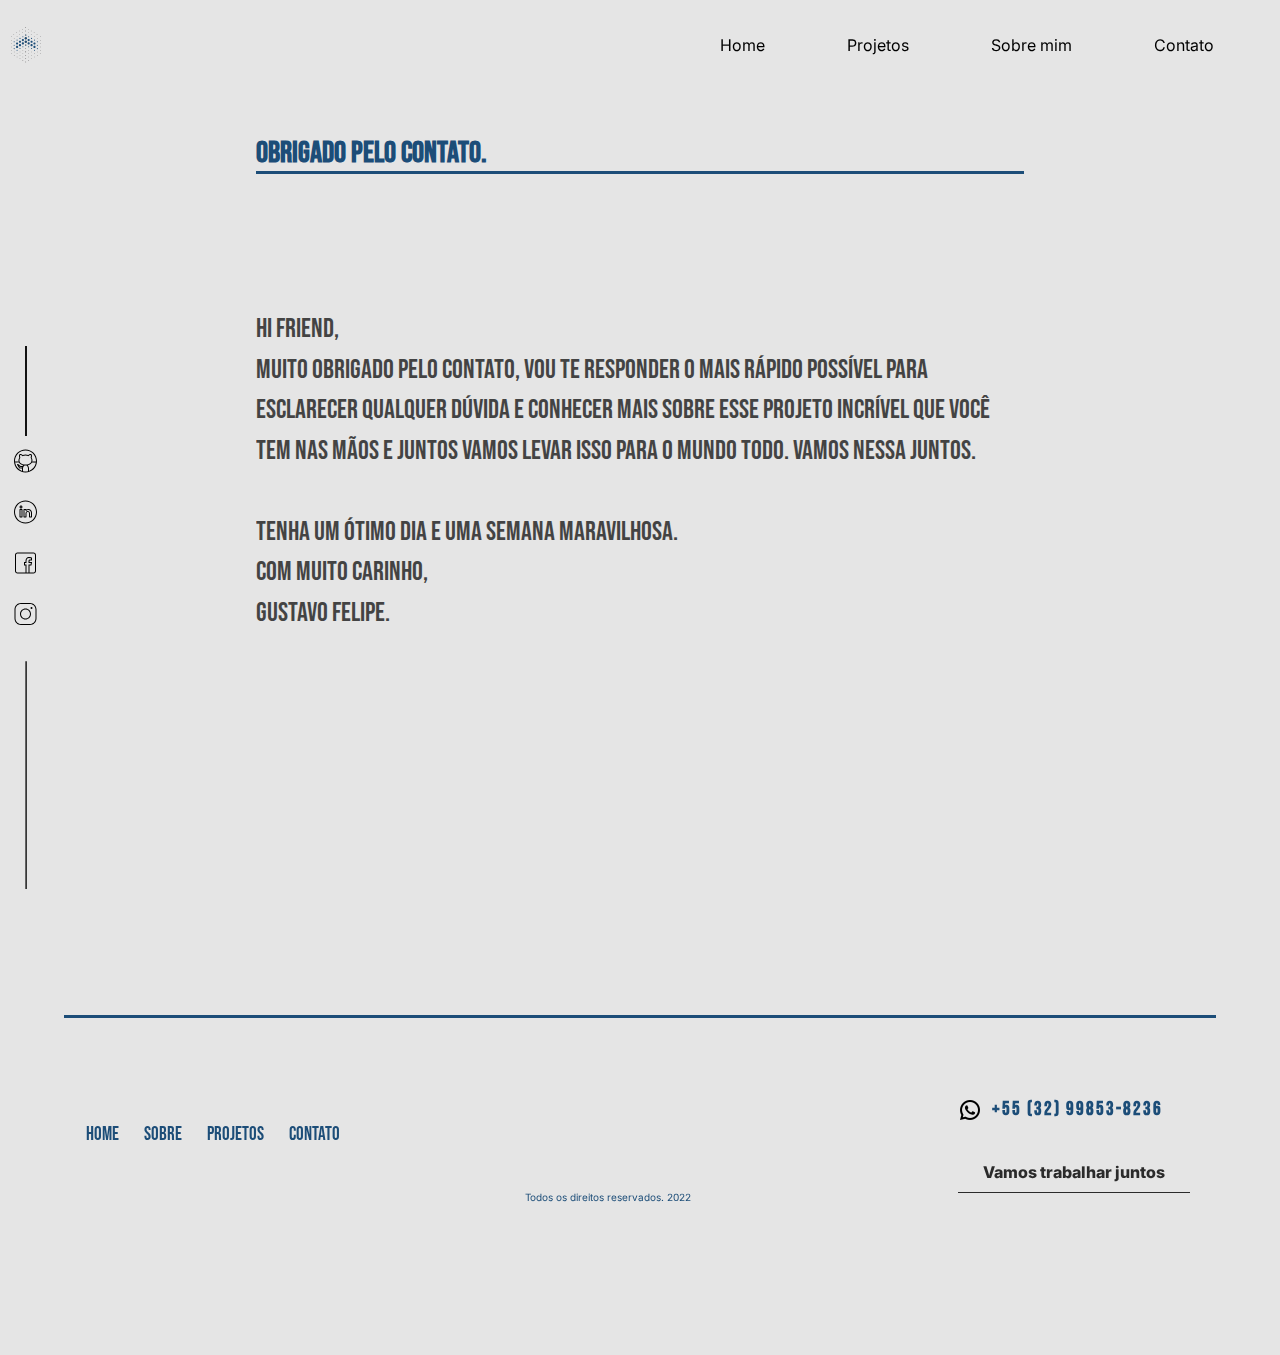
<file: thanks.html>
<!DOCTYPE html>
<html lang="">
<head>
    <!----------Fonts preconnect-->
  <link rel="preconnect" href="https://fonts.googleapis.com">
  <link rel="preconnect" href="https://fonts.gstatic.com" crossorigin>
  <meta charset="UTF-8">
  <meta http-equiv="X-UA-Compatible" content="IE=edge">
  <meta name="viewport" content="width=device-width, initial-scale=1.0">
  <!----------Fonts-->
  <link href="https://fonts.googleapis.com/css2?family=Inter:wght@300;400;600;800&display=swap" rel="stylesheet">
  <link href="https://fonts.googleapis.com/css2?family=Bebas+Neue&display=swap" rel="stylesheet">
  <!-------Styles-->
  <link rel="stylesheet" href="assets/styles/style.css">
  <link rel="stylesheet" href="assets/styles/thanks.css">
  <title>Gustavo Felipe | Portfólio</title>
</head>
<body>
  <!---    HEADER    -->
  <header>
      <img id='logo' src="assets/images/logo.svg" alt="grid-logo">
      <nav>
        <a href="#">Home</a>
        <a href="case.html">Projetos</a>
        <a href="about.html">Sobre mim</a>
        <a href="contact.html">Contato</a>
      </nav>
  </header>

    <main>
     
      <!-----------------About Preview--------------->
      <article >
            <section id="thanks">
              <h3>Obrigado pelo contato.</h3>
              <p>
                Hi friend, <br>
                Muito obrigado pelo contato, vou te responder o mais rápido possível para esclarecer qualquer dúvida e conhecer mais sobre esse projeto incrível que você tem nas mãos e juntos vamos levar isso para o mundo todo. Vamos nessa juntos.
                <br><br>

                Tenha um ótimo dia e uma semana maravilhosa. <br>
                Com muito carinho, <br>
                Gustavo Felipe.
              </p>
            </section>
      </article>


      <!-------------Side Social Midias---------------->
      <div id="side-line">
        <div id="assets">
          <img id='small-line' src="assets/images/line-small.svg" alt="">
        <div id="social-midia">
         <a class='links' href="https://github.com/GustavoFFelipe"><svg fill="#000000" xmlns="http://www.w3.org/2000/svg"  viewBox="0 0 50 50" width="50px" height="50px"><path d="M 25 2 C 12.311335 2 2 12.311335 2 25 C 2 37.688665 12.311335 48 25 48 C 37.688665 48 48 37.688665 48 25 C 48 12.311335 37.688665 2 25 2 z M 25 4 C 36.607335 4 46 13.392665 46 25 C 46 25.071371 45.994849 25.141688 45.994141 25.212891 C 45.354527 25.153853 44.615508 25.097776 43.675781 25.064453 C 42.347063 25.017336 40.672259 25.030987 38.773438 25.125 C 38.843852 24.634651 38.893205 24.137377 38.894531 23.626953 C 38.991361 21.754332 38.362521 20.002464 37.339844 18.455078 C 37.586913 17.601352 37.876747 16.515218 37.949219 15.283203 C 38.031819 13.878925 37.910599 12.321765 36.783203 11.269531 L 36.494141 11 L 36.099609 11 C 33.416539 11 31.580023 12.12321 30.457031 13.013672 C 28.835529 12.386022 27.01222 12 25 12 C 22.976367 12 21.135525 12.391416 19.447266 13.017578 C 18.324911 12.126691 16.486785 11 13.800781 11 L 13.408203 11 L 13.119141 11.267578 C 12.020956 12.287321 11.919778 13.801759 11.988281 15.199219 C 12.048691 16.431506 12.321732 17.552142 12.564453 18.447266 C 11.524489 20.02486 10.900391 21.822018 10.900391 23.599609 C 10.900391 24.111237 10.947969 24.610071 11.017578 25.101562 C 9.2118173 25.017808 7.6020996 25.001668 6.3242188 25.046875 C 5.3845143 25.080118 4.6454422 25.135713 4.0058594 25.195312 C 4.0052628 25.129972 4 25.065482 4 25 C 4 13.392665 13.392665 4 25 4 z M 14.396484 13.130859 C 16.414067 13.322043 17.931995 14.222972 18.634766 14.847656 L 19.103516 15.261719 L 19.681641 15.025391 C 21.263092 14.374205 23.026984 14 25 14 C 26.973016 14 28.737393 14.376076 30.199219 15.015625 L 30.785156 15.273438 L 31.263672 14.847656 C 31.966683 14.222758 33.487184 13.321554 35.505859 13.130859 C 35.774256 13.575841 36.007486 14.208668 35.951172 15.166016 C 35.883772 16.311737 35.577304 17.559658 35.345703 18.300781 L 35.195312 18.783203 L 35.494141 19.191406 C 36.483616 20.540691 36.988121 22.000937 36.902344 23.544922 L 36.900391 23.572266 L 36.900391 23.599609 C 36.900391 26.095064 36.00178 28.092339 34.087891 29.572266 C 32.174048 31.052199 29.152663 32 24.900391 32 C 20.648118 32 17.624827 31.052192 15.710938 29.572266 C 13.797047 28.092339 12.900391 26.095064 12.900391 23.599609 C 12.900391 22.134903 13.429308 20.523599 14.40625 19.191406 L 14.699219 18.792969 L 14.558594 18.318359 C 14.326866 17.530484 14.042825 16.254103 13.986328 15.101562 C 13.939338 14.14294 14.166221 13.537027 14.396484 13.130859 z M 8.8847656 26.021484 C 9.5914575 26.03051 10.40146 26.068656 11.212891 26.109375 C 11.290419 26.421172 11.378822 26.727898 11.486328 27.027344 C 8.178972 27.097092 5.7047309 27.429674 4.1796875 27.714844 C 4.1152068 27.214494 4.0638483 26.710021 4.0351562 26.199219 C 5.1622058 26.092262 6.7509972 25.994233 8.8847656 26.021484 z M 41.115234 26.037109 C 43.247527 26.010033 44.835728 26.108156 45.962891 26.214844 C 45.934234 26.718328 45.883749 27.215664 45.820312 27.708984 C 44.24077 27.41921 41.699674 27.086688 38.306641 27.033203 C 38.411945 26.739677 38.499627 26.438219 38.576172 26.132812 C 39.471291 26.084833 40.344564 26.046896 41.115234 26.037109 z M 11.912109 28.019531 C 12.508849 29.215327 13.361516 30.283019 14.488281 31.154297 C 16.028825 32.345531 18.031623 33.177838 20.476562 33.623047 C 20.156699 33.951698 19.86578 34.312595 19.607422 34.693359 L 19.546875 34.640625 C 19.552375 34.634325 19.04975 34.885878 18.298828 34.953125 C 17.547906 35.020374 16.621615 35 15.800781 35 C 14.575781 35 14.03621 34.42121 13.173828 33.367188 C 12.696283 32.72356 12.114101 32.202331 11.548828 31.806641 C 10.970021 31.401475 10.476259 31.115509 9.8652344 31.013672 L 9.7832031 31 L 9.6992188 31 C 9.2325521 31 8.7809835 31.03379 8.359375 31.515625 C 8.1485707 31.756544 8.003277 32.202561 8.0976562 32.580078 C 8.1920352 32.957595 8.4308563 33.189581 8.6445312 33.332031 C 10.011254 34.24318 10.252795 36.046511 11.109375 37.650391 C 11.909298 39.244315 13.635662 40 15.400391 40 L 18 40 L 18 44.802734 C 10.967811 42.320535 5.6646795 36.204613 4.3320312 28.703125 C 5.8629338 28.414776 8.4265387 28.068108 11.912109 28.019531 z M 37.882812 28.027344 C 41.445538 28.05784 44.08105 28.404061 45.669922 28.697266 C 44.339047 36.201504 39.034072 42.31987 32 44.802734 L 32 39.599609 C 32 38.015041 31.479642 36.267712 30.574219 34.810547 C 30.299322 34.368135 29.975945 33.949736 29.615234 33.574219 C 31.930453 33.11684 33.832364 32.298821 35.3125 31.154297 C 36.436824 30.284907 37.287588 29.220424 37.882812 28.027344 z M 23.699219 34.099609 L 26.5 34.099609 C 27.312821 34.099609 28.180423 34.7474 28.875 35.865234 C 29.569577 36.983069 30 38.484177 30 39.599609 L 30 45.398438 C 28.397408 45.789234 26.72379 46 25 46 C 23.27621 46 21.602592 45.789234 20 45.398438 L 20 39.599609 C 20 38.508869 20.467828 37.011307 21.208984 35.888672 C 21.950141 34.766037 22.886398 34.099609 23.699219 34.099609 z M 12.308594 35.28125 C 13.174368 36.179258 14.222525 37 15.800781 37 C 16.579948 37 17.552484 37.028073 18.476562 36.945312 C 18.479848 36.945018 18.483042 36.943654 18.486328 36.943359 C 18.36458 37.293361 18.273744 37.645529 18.197266 38 L 15.400391 38 C 14.167057 38 13.29577 37.55443 12.894531 36.751953 L 12.886719 36.738281 L 12.880859 36.726562 C 12.716457 36.421191 12.500645 35.81059 12.308594 35.28125 z"/></svg></a> 
          <a class='links' href="https://www.linkedin.com/in/gustavoffelipe"><svg fill="#000000" xmlns="http://www.w3.org/2000/svg"  viewBox="0 0 50 50" width="50px" height="50px"><path d="M 25 2 C 12.309295 2 2 12.309295 2 25 C 2 37.690705 12.309295 48 25 48 C 37.690705 48 48 37.690705 48 25 C 48 12.309295 37.690705 2 25 2 z M 25 4 C 36.609824 4 46 13.390176 46 25 C 46 36.609824 36.609824 46 25 46 C 13.390176 46 4 36.609824 4 25 C 4 13.390176 13.390176 4 25 4 z M 16 12 C 14.35499 12 13 13.35499 13 15 C 13 16.64501 14.35499 18 16 18 C 17.64501 18 19 16.64501 19 15 C 19 13.35499 17.64501 12 16 12 z M 16 14 C 16.564129 14 17 14.435871 17 15 C 17 15.564129 16.564129 16 16 16 C 15.435871 16 15 15.564129 15 15 C 15 14.435871 15.435871 14 16 14 z M 14 19 A 1.0001 1.0001 0 0 0 13 20 L 13 35 A 1.0001 1.0001 0 0 0 14 36 L 18 36 A 1.0001 1.0001 0 0 0 19 35 L 19 20 A 1.0001 1.0001 0 0 0 18 19 L 14 19 z M 22 19 A 1.0001 1.0001 0 0 0 21 20 L 21 35 A 1.0001 1.0001 0 0 0 22 36 L 26 36 A 1.0001 1.0001 0 0 0 27 35 L 27 27.5 C 27 26.120455 28.120455 25 29.5 25 C 30.879545 25 32 26.120455 32 27.5 L 32 30 L 32 35 A 1.0001 1.0001 0 0 0 33 36 L 37 36 A 1.0001 1.0001 0 0 0 38 35 L 38 26.5 C 38 22.36961 34.63039 19 30.5 19 C 29.213528 19 28.059744 19.41615 27 19.990234 A 1.0001 1.0001 0 0 0 26 19 L 22 19 z M 15 21 L 17 21 L 17 34 L 15 34 L 15 21 z M 23 21 L 25 21 L 25 21.816406 A 1.0001 1.0001 0 0 0 26.693359 22.537109 C 27.684186 21.585305 29.016683 21 30.5 21 C 33.54961 21 36 23.45039 36 26.5 L 36 34 L 34 34 L 34 30 L 34 27.5 C 34 25.029545 31.970455 23 29.5 23 C 27.029545 23 25 25.029545 25 27.5 L 25 34 L 23 34 L 23 21 z"/></svg></a> 
          <a class='links' href="https://www.facebook.com/gu.ffelipe19"><svg fill="#000000" xmlns="http://www.w3.org/2000/svg"  viewBox="0 0 50 50" width="50px" height="50px"><path d="M 9 4 C 6.2504839 4 4 6.2504839 4 9 L 4 41 C 4 43.749516 6.2504839 46 9 46 L 25.832031 46 A 1.0001 1.0001 0 0 0 26.158203 46 L 31.832031 46 A 1.0001 1.0001 0 0 0 32.158203 46 L 41 46 C 43.749516 46 46 43.749516 46 41 L 46 9 C 46 6.2504839 43.749516 4 41 4 L 9 4 z M 9 6 L 41 6 C 42.668484 6 44 7.3315161 44 9 L 44 41 C 44 42.668484 42.668484 44 41 44 L 33 44 L 33 30 L 36.820312 30 L 38.220703 23 L 33 23 L 33 21 C 33 20.442508 33.05305 20.398929 33.240234 20.277344 C 33.427419 20.155758 34.005822 20 35 20 L 38 20 L 38 14.369141 L 37.429688 14.097656 C 37.429688 14.097656 35.132647 13 32 13 C 29.75 13 27.901588 13.896453 26.71875 15.375 C 25.535912 16.853547 25 18.833333 25 21 L 25 23 L 22 23 L 22 30 L 25 30 L 25 44 L 9 44 C 7.3315161 44 6 42.668484 6 41 L 6 9 C 6 7.3315161 7.3315161 6 9 6 z M 32 15 C 34.079062 15 35.38736 15.458455 36 15.701172 L 36 18 L 35 18 C 33.849178 18 32.926956 18.0952 32.150391 18.599609 C 31.373826 19.104024 31 20.061492 31 21 L 31 25 L 35.779297 25 L 35.179688 28 L 31 28 L 31 44 L 27 44 L 27 28 L 24 28 L 24 25 L 27 25 L 27 21 C 27 19.166667 27.464088 17.646453 28.28125 16.625 C 29.098412 15.603547 30.25 15 32 15 z"/></svg></a> 
          <a class='links' href="https://www.instagram.com/gu.ffelipe/"><svg fill="#000000" xmlns="http://www.w3.org/2000/svg"  viewBox="0 0 50 50" width="50px" height="50px"><path d="M 16 3 C 8.8324839 3 3 8.8324839 3 16 L 3 34 C 3 41.167516 8.8324839 47 16 47 L 34 47 C 41.167516 47 47 41.167516 47 34 L 47 16 C 47 8.8324839 41.167516 3 34 3 L 16 3 z M 16 5 L 34 5 C 40.086484 5 45 9.9135161 45 16 L 45 34 C 45 40.086484 40.086484 45 34 45 L 16 45 C 9.9135161 45 5 40.086484 5 34 L 5 16 C 5 9.9135161 9.9135161 5 16 5 z M 37 11 A 2 2 0 0 0 35 13 A 2 2 0 0 0 37 15 A 2 2 0 0 0 39 13 A 2 2 0 0 0 37 11 z M 25 14 C 18.936712 14 14 18.936712 14 25 C 14 31.063288 18.936712 36 25 36 C 31.063288 36 36 31.063288 36 25 C 36 18.936712 31.063288 14 25 14 z M 25 16 C 29.982407 16 34 20.017593 34 25 C 34 29.982407 29.982407 34 25 34 C 20.017593 34 16 29.982407 16 25 C 16 20.017593 20.017593 16 25 16 z"/></svg></a> 
        </div>
        <img id='large-line'src="assets/images/line-large.svg" alt="">
        </div>
      </div>
    </main>

    <!------------------Footer -------------->
    <footer>
      <section id="footer">
        <div id="line"></div>
        <div id="container">
          
            <div id="nav-bottom">
                   <a href="index.html">Home</a>
                   <a href="about.html">Sobre</a>
                   <a href="case.html">Projetos</a>
                   <a href="contact.html">Contato</a>
            </div>
            <div id="copy">Todos os direitos reservados. 2022</div>
            <div id="bottom-contact">
               <div id="number-contact">
                   <img src="assets/images/whats.png" alt="">
                   <h2>+55 (32) 99853-8236</h2>
               </div>
               <!---------------Buttom Pop-Up--------------->
               <button id="btn-contact">Vamos trabalhar juntos</button>
          </div>
        </div>
    </footer>

    <!--------Pop Up Form ----------------->


                <!--Pop up Container-->
                <div id="popup-container" class="pop-up">
                  <div class="modal-index">
                      <button id="popup-close">X</button>
                      <h3 class='subtitle'>Entre em contato</h3>
                      <form id="popup-form" action="https://formsubmit.co/gustavo.ffelipedev@gmail.com" method="POST">
          
                          <label for="name">Nome</label>
                          <input type="text" name="name" id="" Placeholder="Name" required="true">
          
                          <label for="last-name">Sobrenome</label>
                          <input type="text" name="last-name" id="" placeholder="Last name" required="true">
          
                          <label for="whats">Telefone</label>
                          <input type="number" name="whats" id="" placeholder="Your best number-phone">
          
                          <label for="email">Email</label>
                          <input type="email" name="email" id=""placeholder="yourbest@email.com" required="true">
          
                          <label for="massege">Seu recado</label>
                          <textarea name="message" id="" cols="60" rows="5"></textarea>
          
                          <!--Auto Anwser-->
                          <input type="hidden" name="_autoresponse" value="Thanks for contact us!
                          we'll answer you as soon as possible.
                          Anansi team.">
                         <!--Mydomain--> 
                         <input type="hidden" name="_next" value="https://gustavofelipe.netlify.app/thanks.html">
                          <input id="pop-btn" type="submit" value="Send">
                      </form>
                  </div>
              </div>


    <script src='script.js'></script>
    <script src="popUpForm.js"></script>
</body>
</html>
</file>
<file: assets/styles/style.css>
:root{
  --background: #E5E5E5;
  --black-text: #2B2B2B;
  --blue-text:  #1C4D78;
  --background-text: #ffff;
}


*{
  font-size: 62.5%;
  margin: 0;
  padding: 0;
  box-sizing: border-box;

}
html, body{
  font-family: 'Inter';
  scroll-behavior: smooth;
  

}
body{
  background-color: var(--background);
  width: 100vw;
  overflow-x: hidden;
}
/*------------------------HEADER--------------*/
header {
  display: flex;
  width: 100%;
  max-width: 2000px;;
  justify-content: space-between;
  height: 10vh;
  position: fixed;
  z-index: 1000;
  background: rgba(229, 229, 229, .5)
}
#logo{
 padding: .2rem .5rem;
  margin-top: 5;
  width: 4rem;
  background-color: transparent;
  border: 0;
  display:flex;
  justify-content: space-between;
  align-items: center;
  text-align: center;
  margin-left: .5%;
}
/*----------------NAV-----------------*/
nav {
width: 50%;
margin: auto 0;
margin-right: 2%;
text-align: right;
}
nav a{

  margin: 0 4rem;
  font-size: 1.6rem;
  text-decoration: none;
  color: var(--text-color);
  font-family: 'Inter';
  font-weight: 400;
 text-decoration: none;  
}



nav a:hover{
  color: var(--blue-text);
  transition: filter .5s;
  filter: brightness(1.5);
  border-bottom: 3px solid #1C4D78;
  cursor: pointer;
}
/*---------------------------MAIN ARTICLE----------------*/
main{
  display: flex;
  flex-direction: column;
  justify-content: space-between;
  max-width: 2000px;
}

#phrase{
  width: 100%;
  display: grid;
  grid-template-columns:  2fr 1fr;
  gap: 2rem;
  margin: 5% auto 0 auto;
 

  
}
#perfil-img img{
  position: fixed;
  width: 38%;
  height: 80%;
  left: 15%;
  top: 20%;
  z-index: -1000;
}
.design{
  width: 100%;
  height: 100vh;
margin-top: 20%;
  font-family: 'Bebas Neue', sans-serif;
  font-size: 12rem;
  font-weight: 800;
  color: var(--black-text);
  right: 6%;
  top: 10%;
  margin-bottom: 0;
}
.blue{
  color: var(--blue-text);
}
.black{
  color: var(--black-text);
}
.blue:hover{
  color:var(--black-text);
  filter: brightness(1.9);
  transition: .3s;
}
.black:hover{
  color:var(--blue-text);
  filter: brightness(1);
  transition: .5s ease-out;
}
#main-btn{
  font-size: 1.6rem;
  font-family: 'Inter';
  font-weight: 800;
  color: var(--black-text);
  background: transparent;
  padding: 1rem 2rem;
  border: none;
  border-bottom: 1px solid var(--black-text);
  padding: 1rem 2.5rem;

}
#main-btn:hover{
  transition: filter 2s;
  color: var(--blue-text);
  border: 1px solid var(--blue-text);
  box-shadow: 2px 4px var(--black-text);
filter: brightness(1.9);
cursor: pointer;

}


/*---------------- SIDE LINE AND SOCIAL MIDIAS -----------*/

#side-line{
  position: fixed;
  left: -3%;
  bottom: -1rem;
  width: 10%;
}
#assets{
  display: flex;
  flex-direction: column;
  align-items: center;

}
#large-line {
  height: 30vh;
  width: 2px;
}
#small-line{
  height: 10vh;
  width: 2px;
}
#social-midia {
  display: flex;
  flex-direction: column;
  align-items: center;
  justify-content: center;
}
#social-midia a {
  text-align: center;
  margin: 0 auto;
  left: 4%;
  width: 50%;
}
#social-midia svg {
 width: 100%;
}
 .links svg:hover path{
   fill: var(--blue-text);
   filter: brightness(1.5);
   transition: filter .2s;
 }

/*-------------------Divider----------------*/
.custom-shape-divider-top-1654114112 {
  position: absolute;
  top: 0;
  left: 0;
  width: 100%;
  overflow: hidden;
  line-height: 0;
}

.custom-shape-divider-top-1654114112 svg {
  position: relative;
  display: block;
  width: calc(100% + 1.3px);
  height: 66px;
}

.custom-shape-divider-top-1654114112 .shape-fill {
  fill: #E5E5E5;
}
/*------------------END DIVIDER---------------*/

/*--------------------------Study Cases -------------------*/
#study-case{
  width: 100%;
  background-color: var(--blue-text);
  position: relative;
  z-index: 1000;
}
#grid-section {
  display: flex;
  flex-direction: row;
  flex-wrap: wrap;
  width: 100%;
  gap: 3rem;
  margin: 0 auto;
  padding: 5rem 0;
}
.first-col{
  display: flex;
  gap: 2rem;
  margin: 0 auto;
  width: 95%;
}
.second-col{
  display: flex;
  gap: 2rem;
  margin: 0 auto;
  width: 95%;
}

.projects {
  width: 100%;
  height: 80vh;
  padding: 6rem 0;
  background: rgba(191,213,255, .1);
  font-size: 3rem;
  font-family: "Bebas Neue", sans-serif;
  color: var(--background-text);
  text-align: center;
  position: relative;
}
.projects span{
  color: var(--background-text);
  font-family: "Bebas Neue", sans-serif;
  position: absolute;
  opacity: .7;
  left: 5%;
  top: 2%;
}
.projects #img-config{
  width: 60%;
  height: 50%;
  margin-top: 1rem;
  border-radius:1rem;
}
.projects #forca {
  width: 40%;
  height: 45%;
  margin-top: 0rem;
  border-radius:1rem;
}

#legend {
  font-family: "Bebas Neue", sans-serif;
  width: 10%;
  position: absolute;
  font-size: 1.6rem;
  opacity: .7;
  right: 5%;
  bottom: -9%;
  border-bottom: 2px solid var(--background)
}

.projects p{
  font-size: 2.5rem;
  width: 80%;
  margin: 3rem auto 6rem auto;

  line-height: 1.5;
  opacity: .7;
}
.projects img{

  width: 70%;
  height:  35vh;
  margin: auto;
}
/*--------------Hover effect ---------------*/
.ext-link{
  text-decoration: none;
  width: 100%;
}
.ext-link:hover{
opacity: .9;
}
.ext-link:hover p{
color: #fff;
opacity: 1;
}
.ext-link:hover img {
  opacity: .2;
}
.ext-link:hover .projects{
  background: #000;
  opacity: .8;
  transition:  .3s;
}
.projects .visit-link{
  width: 40%;
  position: absolute;
  bottom: 30%;
  left: 30%;
  border-bottom: 3px solid #fff;
  display: none;

}
.ext-link:hover .projects .visit-link{
  display: block;
}
/*------------ABout preview -------------*/

#about {
  background: var(--background);
  width: 100%;
  height: 90vh;
}
#about-link {
  text-decoration: none;
}
#about h3{
  width: 60%;
  font-size: 3rem;
  font-family: 'Bebas Neue';
  color: var(--blue-text);
  margin:  20vh auto;
  border-bottom: 3px solid var(--blue-text);
  
}
#about p {
  width: 60%;
  margin: 10vh auto;
  font-size: 2.7rem;
  font-family: 'Bebas Neue';
  line-height: 1.5;
  opacity: .7;
  padding-bottom: 2rem;
  color: black;
}
#about p:hover{
  border-bottom: 5px solid var(--blue-text);
  transition: border .1s;
}
/*----------------- Footer --------------------*/

#footer {
  width: 100%;
  height: 100%;
  background-color: var(--background);
  display: flex;
  flex-direction: column;
  color: var(--blue-text);

}
#footer{
  height: 40vh;
}
#footer #container{
  width: 95%;
  margin-top: 3rem;
  display: flex;
  align-items: center;
  justify-content: space-around;
  z-index: 100;
  position: relative;
}
#line {
  width: 90%;
  margin: 2rem auto;
  border-bottom: 3px solid var(--blue-text);
}
#nav-bottom{
  width: 30%;
  margin: 0;
  margin-left: -15%;
  font-size: 3rem;
  font-family: "Bebas Neue", sans-serif;
}
#nav-bottom a{
  text-decoration: none;
  color: var(--blue-text);
  margin: auto 1rem;
}
#nav-bottom a:hover{
  color: var(--black-text);
  filter: brightness(1.9);
  border-bottom: 2px solid var(--black-text);
  transition: filter .2s ease-in-out;
}
#bottom-contact {
  width: 30%;
  margin-right: -30%;
}
#number-contact {
  display: flex;
  font-size: 3rem;
  font-family:"Bebas Neue", sans-serif;
  letter-spacing: .2rem;
  margin-bottom: 3rem;
  margin-top: 3rem;
}
#number-contact h2{
margin-left: 1rem;
}
#number-contact img{
  align-items: center;
}
#btn-contact {
font-size: 1.6rem;
  font-family: 'Inter';
  font-weight: 800;
  color: var(--black-text);
  background: transparent;
  padding: 1rem 2rem;
  border: none;
  border-bottom: 1px solid var(--black-text);
  padding: 1rem 2.5rem;
}
#btn-contact:hover{
  transition: filter 2s;
  color: var(--blue-text);
  border: 1px solid var(--blue-text);
  box-shadow: 2px 4px var(--black-text);
filter: brightness(1.9);
cursor: pointer;
}

/*----------Form------------*/
#popup-container{
  display: none;
}
#popup-container.show{
  display: flex;
}
.pop-up {
  width: 100vw;
  height: 100vh;
  background: rgba(0,0,0,.5);
  position: fixed;
  top: 0px;
  left: 0px;
  z-index: 2000;
  display: none;
  justify-content: center;
  align-items: center;
}
.modal-index {
  display: flex;
  flex-direction: column;
  background-color: var(--background);
  width: 60%;
  height: auto;
  min-width: 300px;
  justify-content:center;
  align-items:center;
  position: relative;
}

.modal-index form{
  display: flex;
  flex-direction: column;
  width: 90%;
  font-size: 2.3rem;
  color: #000;
}
.modal-index form input{
  border: 1px solid var(--black-text);
}
.modal-index label{
  margin: .5rem 0;
  font-weight: bold;
  font-family: "Inter", sans-serif;
  letter-spacing: .2rem;
}
.modal-index textarea{
  margin-bottom: 2rem;
}

.subtitle {
  font-size: 3rem;
  font-weight: bold;
  margin-top: 2rem;
  font-family: 'Bebas Neue', sans-serif;
  letter-spacing: .2rem;
  color: var(--blue-text);
}
#popup-form input{
  border-radius: 1.5rem;
  padding: 1rem 1rem;
  background-color: rgba(0,0,0,.1);

}
#popup-form textarea{
  border-radius: 2rem;
  font-size: 1.5rem;
  padding: 0 1rem;
  background-color: rgba(0,0,0,.1);

}
#popup-form #pop-btn {
  background-color:var(--blue-text);
  font-weight: bold;
  font-size:2.3rem;
  font-family: "Inter", sans-serif;
  letter-spacing: .2rem;
  margin-bottom: 2rem;
  border: none;
  border-radius: 1rem;
  padding: 1rem ;
  color: #fff;

}
#popup-form #pop-btn:hover {
  background-color: #000;;
  color: #fff;
  cursor: pointer;

  transition: 1s;
}


.pop-up.show{
  display: flex;
  animation: pop-up .5s ease-in-out;
}

#popup-close {
  font-size: 2rem;
  border-radius: 50%;
  border: none;
  background-color: var(--blue-text);
  color: #fff;
  font-weight: bold;
  position: absolute;
  top: -10px;
  right: -10px;
  padding: 1rem;
  z-index: 5000;
}
#popup-close:hover {
  background-color: #000;
  color: var(--blue-text);
  filter: brightness(2);
  transition: .3s;
  cursor: pointer;
}

#copy{
  font-size:1rem;
  font-family: 'Inter';
position: absolute;
bottom: -1rem;;


}
</file>
<file: assets/styles/case.css>
main {
  z-index: -1000;
}
#cases {
  background: var(--blue-text);
  margin-top: 6.5rem;
}
</file>
<file: assets/styles/contact.css>
main{
  width: 100%;

}
.title{
  text-align: center;
  font-size: 3rem;
  font-weight: bold;
  margin-top: 1rem;
  font-family: 'Bebas Neue', sans-serif;
  letter-spacing: .2rem;
  color: var(--blue-text);
}
#form {
  width: 60%;
  background:  #fff;
  padding: 1rem 2rem;
  margin: 7rem auto;
  font-size: 3.5rem;
}
#form form{
  display: flex;
  flex-direction: column;
  font-family: "Inter", sans-serif;
}
#form label{
  margin-top: 2rem;
  font-weight: bold;
  font-family: "Inter", sans-serif;
  letter-spacing: .2rem;
}
#form input{
  border: 1px solid var(--black-text);
  padding: 1rem 1rem;
  background-color: rgba(0,0,0,.1);
  
}
#form textarea {
  padding: 1rem;
  margin-bottom: 2rem;
  background-color: rgba(0,0,0,.1);
}
#form .btn-contact{
  background-color:var(--blue-text);
  font-weight: bold;
  font-size:2.3rem;
  font-family: "Inter", sans-serif;
  letter-spacing: .2rem;
  margin-bottom: 2rem;
  border: none;
  padding: 1rem ;
  color: #fff;
}
#form .btn-contact:hover {
  background-color: #000;;
  color: #fff;
  cursor: pointer;

  transition: 1s;
}
</file>
<file: assets/styles/thanks.css>
#thanks {
  background: var(--background);
  width: 100%;
  height: 90vh;
  margin-bottom: 5rem;
}

#thanks h3{
  width: 60%;
  font-size: 3rem;
  font-family: 'Bebas Neue';
  color: var(--blue-text);
  margin:  15vh auto;
  border-bottom: 3px solid var(--blue-text);
  
}
#thanks p {
  width: 60%;
  margin: 10vh auto;
  font-size: 2.7rem;
  font-family: 'Bebas Neue';
  line-height: 1.5;
  opacity: .7;
  padding-bottom: 2rem;
  color: black;
}
</file>
